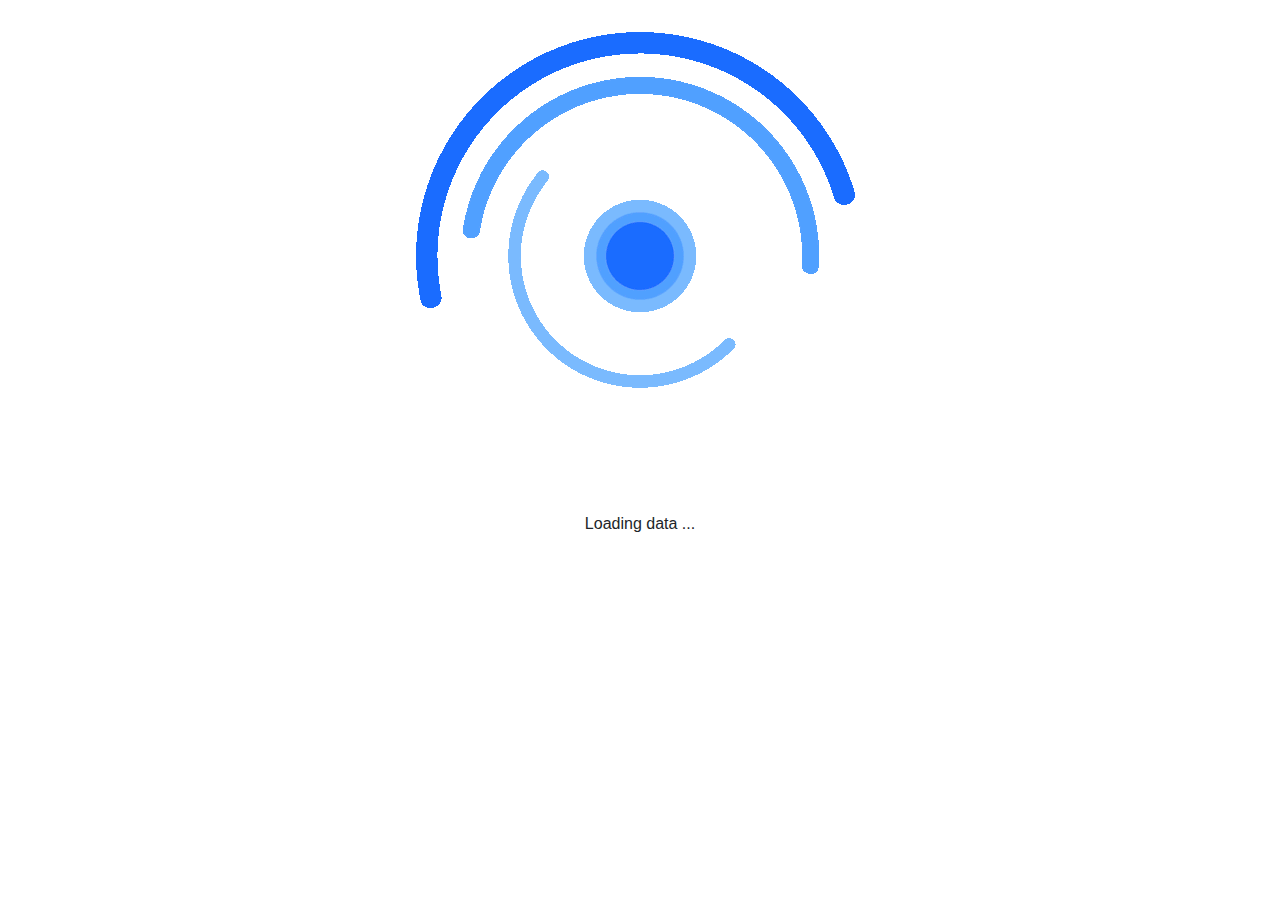
<file: home/index.html>
<!DOCTYPE html>
<html lang="en">

<head>
    <meta charset="UTF-8">
    <meta name="viewport" content="width=device-width, initial-scale=1.0">
    <title>shop 289 - Home</title>
    <link rel="stylesheet" href="../css/bootstrap.css">
    <link rel="stylesheet" href="../css/myStyle.css">
    <link rel="stylesheet" href="https://maxcdn.bootstrapcdn.com/font-awesome/4.7.0/css/font-awesome.min.css">
    <link rel="shortcut icon" href="../images/icon-512-maskable.png" type="image/x-icon">

</head>

<body>
    <div id="thLoading" class="text-center ">
        <img src="../images/loading.gif" alt="">
        <div>Loading data ...</div>
    </div>
    <div id="thMain" class="d-none">
<!-- Tiêu đề trang -->
<div class="jumbotron jumbotron-fluid">
    <div class="container" id="thCuahang"></div>
</div>
<!-- Menu -->
<nav class="navbar navbar-expand-sm navbar-dark bg-dark sticky-top">
    <a class="navbar-brand" href=".">Shop 289</a>
    <button class="navbar-toggler d-lg-none" type="button" data-toggle="collapse" data-target="#collapsibleNavId"
        aria-controls="collapsibleNavId" aria-expanded="false" aria-label="Toggle navigation">
        <span class="navbar-toggler-icon"></span>
        <!-- <i class="fa fa-apple" aria-hidden="true"></i> -->
    </button>
    <div class="collapse navbar-collapse" id="collapsibleNavId">
        <ul class="navbar-nav mr-auto mt-2 mt-lg-0">
            <li class="nav-item active">
                <a class="nav-link" href=".">Home <span class="sr-only">(current)</span></a>
            </li>
            <li class="nav-item">
                <a class="nav-link" href="../about/">About</a>
            </li>

            <li class="nav-item dropdown">
                <a class="nav-link dropdown-toggle" href="javaScript:void(0)" id="dropdownId" data-toggle="dropdown"
                    aria-haspopup="true" aria-expanded="false">
                    Products
                </a>
                <div class="dropdown-menu" aria-labelledby="dropdownId">
                    <a class="dropdown-item" href="../tivi/">Tivi</a>
                    <a class="dropdown-item" href="../mobile/">Mobile</a>
                    <a class="dropdown-item" href="../food/">Food</a>
                </div>
            </li>
            <li class="nav-item">
                <a class="nav-link" href="../contact/">Contact</a>
            </li>
        </ul>
        <!-- <form class="form-inline my-2 my-lg-0">
            <input class="form-control mr-sm-2" type="text" placeholder="Search">
            <button class="btn btn-dark my-2 my-sm-0" type="submit">Search</button>
        </form> -->
        <form class="d-flex">
            <button class="btn btn-sm btn-outline-light" type="button" onclick="openCart()">
                <i class="fa fa-shopping-basket" aria-hidden="true"></i>
                <span class="badge bg-white text-dark ms-1 rounded-pill" id="Th_Gio_hang">0</span>
            </button>
        </form>
    </div>
</nav>
<!-- Nội dung Tivi -->
<div class="container">
    <h4>Tivi</h4>
    <div class="row" id="thTivi"></div>

    <div class="text-right mt-2">
        <a href="../tivi/" class="btn btn-sm btn-dark">Read More</a>
    </div>
</div>
<!-- Nội dung Điện thoại -->
<div class="container">
    <h4>Mobile</h4>
    <div class="row" id="thMobile"></div>
    <div class="text-right mt-2">
        <a href="../mobile/" class="btn btn-sm btn-dark">Read More</a>
    </div>
</div>
<!-- Nội dung Món ăn -->
<div class="container">
    <h4>Food</h4>
    <div class="row" id="thFood"></div>
    <div class="text-right mt-2">
        <a href="../food/" class="btn btn-sm btn-dark">Read More</a>
    </div>
</div>
<!-- footer -->
<div class="container-fluid">
    <div class="row">
        <div class="col-12 footer lead">
            Designer Khóa 289 - Trung Tâm Tin Học - 2023
        </div>
    </div>
</div>
    </div>
    

    <script src="../js/jquery-3.3.1.slim.min.js"></script>
    <script src="../js/popper.min.js"></script>
    <script src="../js/bootstrap.js"></script>
    <script src="../libs/modal.js"></script>
    
    <script src="../libs/api.js"></script>
    <script src="../libs/cuahang.js"></script>

    <script src="../libs/cart.js"></script>
    <script src="../libs/home.js"></script>


    
</body>

</html>
</file>
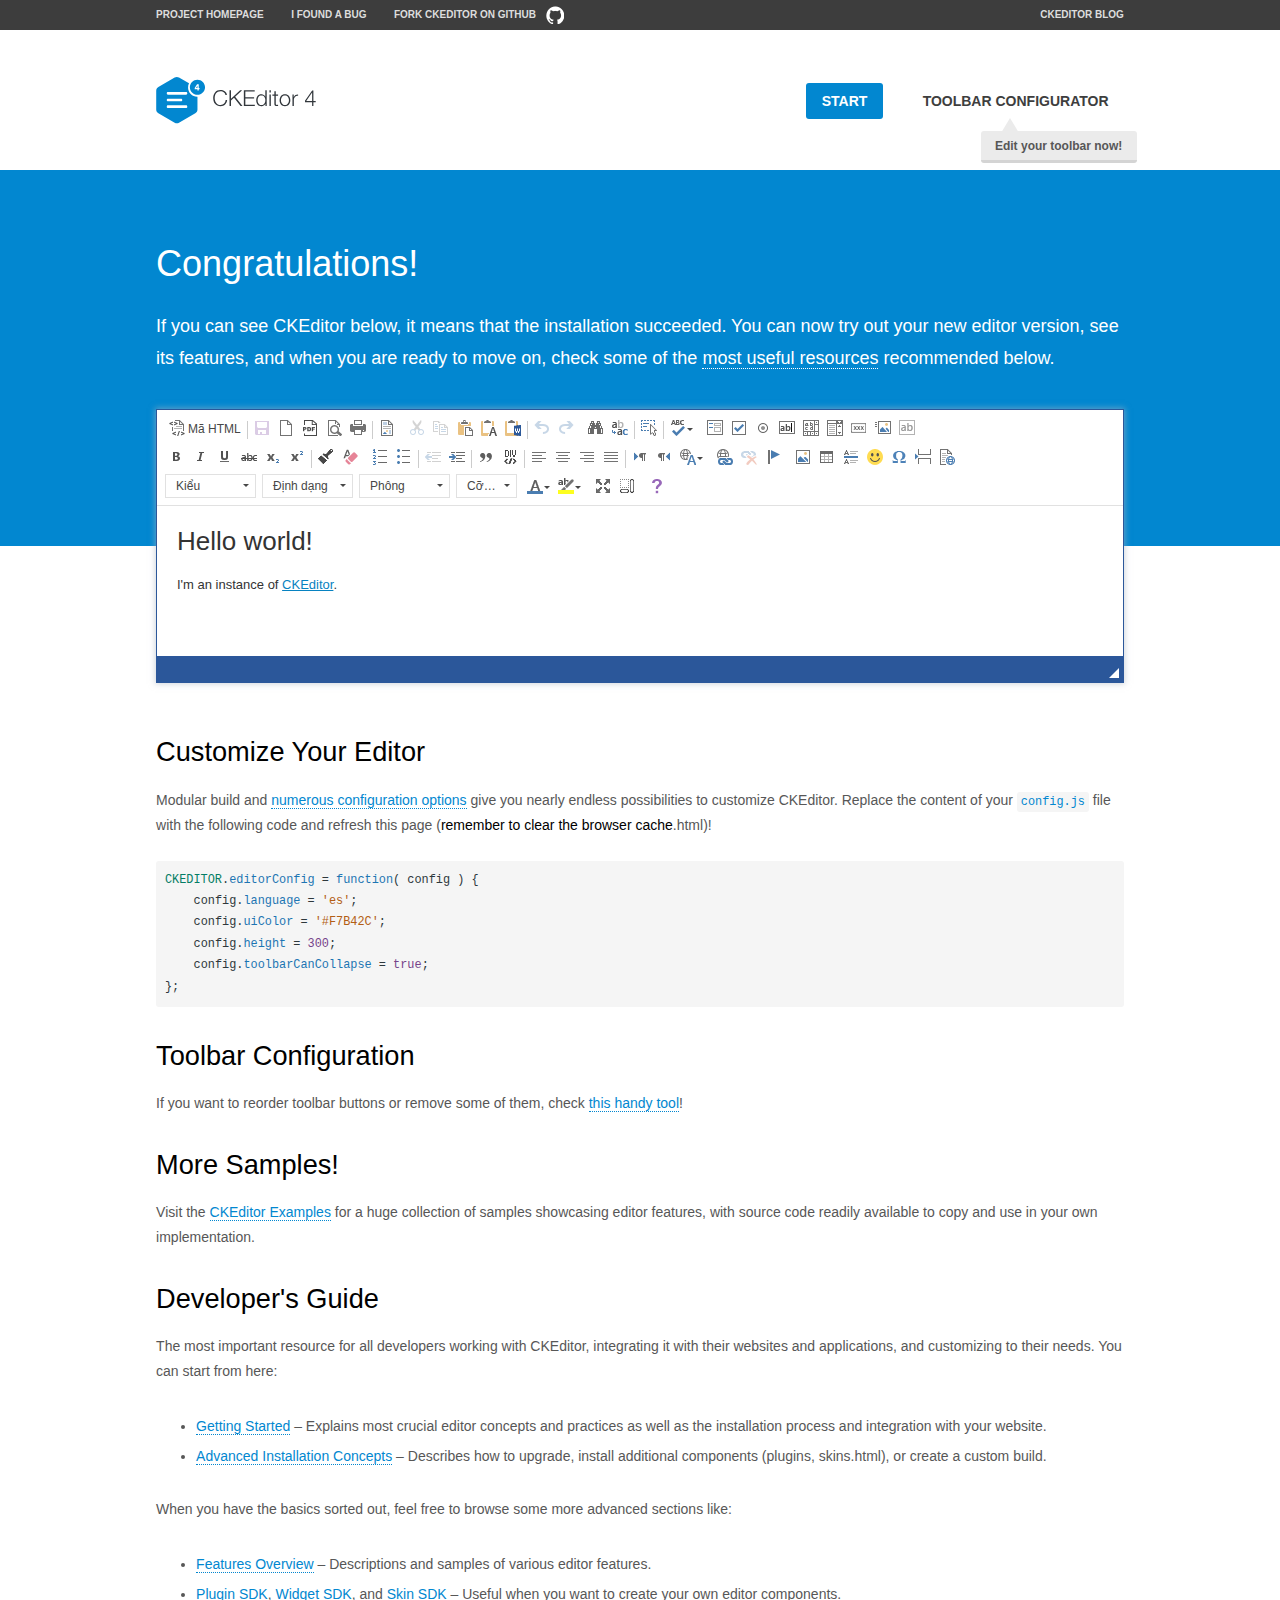
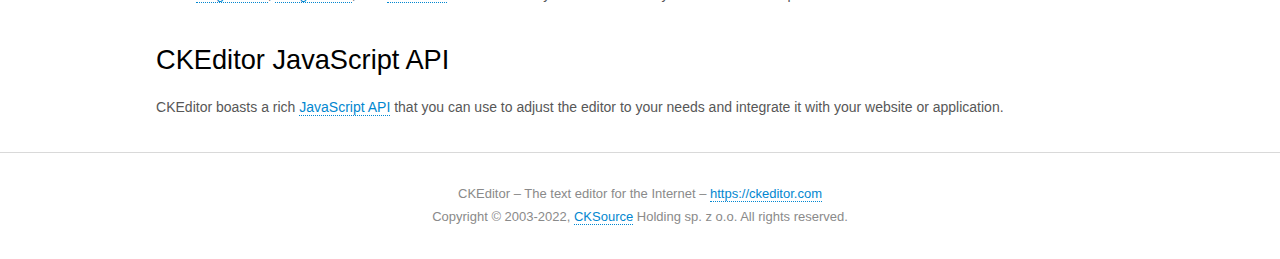
<file: ckeditor/samples/index.html>
<!DOCTYPE html>
<!--
Copyright (c) 2003-2022, CKSource Holding sp. z o.o. All rights reserved.
For licensing, see LICENSE.md or https://ckeditor.com/legal/ckeditor-oss-license
-->
<html lang="en">
<head>
	<meta charset="utf-8">
	<title>CKEditor Sample</title>
	<script src="../ckeditor.js"></script>
	<script src="js/sample.js"></script>
	<link rel="stylesheet" href="css/samples.css">
	<link rel="stylesheet" href="toolbarconfigurator/lib/codemirror/neo.css">
	<meta name="viewport" content="width=device-width,initial-scale=1">
	<meta name="description" content="Try the latest sample of CKEditor 4 and learn more about customizing your WYSIWYG editor with endless possibilities.">
</head>
<body id="main">

<nav class="navigation-a">
	<div class="grid-container">
		<ul class="navigation-a-left grid-width-70">
			<li><a href="https://ckeditor.com/ckeditor-4/">Project Homepage</a></li>
			<li><a href="https://github.com/ckeditor/ckeditor4/issues">I found a bug</a></li>
			<li><a href="https://github.com/ckeditor/ckeditor4" class="icon-pos-right icon-navigation-a-github">Fork CKEditor on GitHub</a></li>
		</ul>
		<ul class="navigation-a-right grid-width-30">
			<li><a href="https://ckeditor.com/blog/">CKEditor Blog</a></li>
		</ul>
	</div>
</nav>

<header class="header-a">
	<div class="grid-container">
		<h1 class="header-a-logo grid-width-30">
			<a href="index.html"><img src="img/logo.svg" onerror="this.src='img/logo.png'; this.onerror=null;" alt="CKEditor Sample"></a>
		</h1>

		<nav class="navigation-b grid-width-70">
			<ul>
				<li><a href="index.html" class="button-a button-a-background">Start</a></li>
				<li><a href="toolbarconfigurator/index.html" class="button-a">Toolbar configurator <span class="balloon-a balloon-a-nw">Edit your toolbar now!</span></a></li>
			</ul>
		</nav>
	</div>
</header>

<main>
	<div class="adjoined-top">
		<div class="grid-container">
			<div class="content grid-width-100">
				<h1>Congratulations!</h1>
				<p>
					If you can see CKEditor below, it means that the installation succeeded.
					You can now try out your new editor version, see its features, and when you are ready to move on, check some of the <a href="#sample-customize">most useful resources</a> recommended below.
				</p>
			</div>
		</div>
	</div>
	<div class="adjoined-bottom">
		<div class="grid-container">
			<div class="grid-width-100">
				<div id="editor">
					<h1>Hello world!</h1>
					<p>I'm an instance of <a href="https://ckeditor.com">CKEditor</a>.</p>
				</div>
			</div>
		</div>
	</div>

	<div class="grid-container">
		<div class="content grid-width-100">
			<section id="sample-customize">
				<h2>Customize Your Editor</h2>
				<p>Modular build and <a href="https://ckeditor.com/docs/ckeditor4/latest/guide/dev_configuration.html">numerous configuration options</a> give you nearly endless possibilities to customize CKEditor. Replace the content of your <code><a href="../config.js">config.js</a></code> file with the following code and refresh this page (<strong>remember to clear the browser cache</strong>.html)!</p>
		<pre class="cm-s-neo CodeMirror"><code><span style="padding-right: 0.1px;"><span class="cm-variable">CKEDITOR</span>.<span class="cm-property">editorConfig</span> <span class="cm-operator">=</span> <span class="cm-keyword">function</span>( <span class="cm-def">config</span> ) {</span>
<span style="padding-right: 0.1px;"><span class="cm-tab">	</span><span class="cm-variable-2">config</span>.<span class="cm-property">language</span> <span class="cm-operator">=</span> <span class="cm-string">'es'</span>;</span>
<span style="padding-right: 0.1px;"><span class="cm-tab">	</span><span class="cm-variable-2">config</span>.<span class="cm-property">uiColor</span> <span class="cm-operator">=</span> <span class="cm-string">'#F7B42C'</span>;</span>
<span style="padding-right: 0.1px;"><span class="cm-tab">	</span><span class="cm-variable-2">config</span>.<span class="cm-property">height</span> <span class="cm-operator">=</span> <span class="cm-number">300</span>;</span>
<span style="padding-right: 0.1px;"><span class="cm-tab">	</span><span class="cm-variable-2">config</span>.<span class="cm-property">toolbarCanCollapse</span> <span class="cm-operator">=</span> <span class="cm-atom">true</span>;</span>
<span style="padding-right: 0.1px;">};</span></code></pre>
			</section>

			<section>
				<h2>Toolbar Configuration</h2>
				<p>If you want to reorder toolbar buttons or remove some of them, check <a href="toolbarconfigurator/index.html">this handy tool</a>!</p>
			</section>

			<section>
				<h2>More Samples!</h2>
				<p>Visit the <a href="https://ckeditor.com/docs/ckeditor4/latest/examples/index.html">CKEditor Examples</a> for a huge collection of samples showcasing editor features, with source code readily available to copy and use in your own implementation.</p>
			</section>

			<section>
				<h2>Developer's Guide</h2>
				<p>The most important resource for all developers working with CKEditor, integrating it with their websites and applications, and customizing to their needs. You can start from here:</p>
				<ul>
					<li><a href="https://ckeditor.com/docs/ckeditor4/latest/guide/dev_installation.html">Getting Started</a> &ndash; Explains most crucial editor concepts and practices as well as the installation process and integration with your website.</li>
					<li><a href="https://ckeditor.com/docs/ckeditor4/latest/guide/dev_advanced_installation.html">Advanced Installation Concepts</a> &ndash; Describes how to upgrade, install additional components (plugins, skins.html), or create a custom build.</li>
				</ul>
					<p>When you have the basics sorted out, feel free to browse some more advanced sections like:</p>
				<ul>
					<li><a href="https://ckeditor.com/docs/ckeditor4/latest/features/index.html">Features Overview</a> &ndash; Descriptions and samples of various editor features.</li>
					<li><a href="https://ckeditor.com/docs/ckeditor4/latest/guide/plugin_sdk_intro.html">Plugin SDK</a>, <a href="https://ckeditor.com/docs/ckeditor4/latest/guide/widget_sdk_intro.html">Widget SDK</a>, and <a href="https://ckeditor.com/docs/ckeditor4/latest/guide/skin_sdk_intro.html">Skin SDK</a> &ndash; Useful when you want to create your own editor components.</li>
				</ul>
			</section>

			<section>
				<h2>CKEditor JavaScript API</h2>
				<p>CKEditor boasts a rich <a href="https://ckeditor.com/docs/ckeditor4/latest/api/index.html">JavaScript API</a> that you can use to adjust the editor to your needs and integrate it with your website or application.</p>
			</section>
		</div>
	</div>
</main>

<footer class="footer-a grid-container">
	<div class="grid-container">
		<p class="grid-width-100">
			CKEditor &ndash; The text editor for the Internet &ndash; <a class="samples" href="https://ckeditor.com/">https://ckeditor.com</a>
		</p>
		<p class="grid-width-100" id="copy">
			Copyright &copy; 2003-2022, <a class="samples" href="https://cksource.com/">CKSource</a> Holding sp. z o.o. All rights reserved.
		</p>
	</div>
</footer>
<script>
	initSample();
</script>

</body>
</html>
</file>
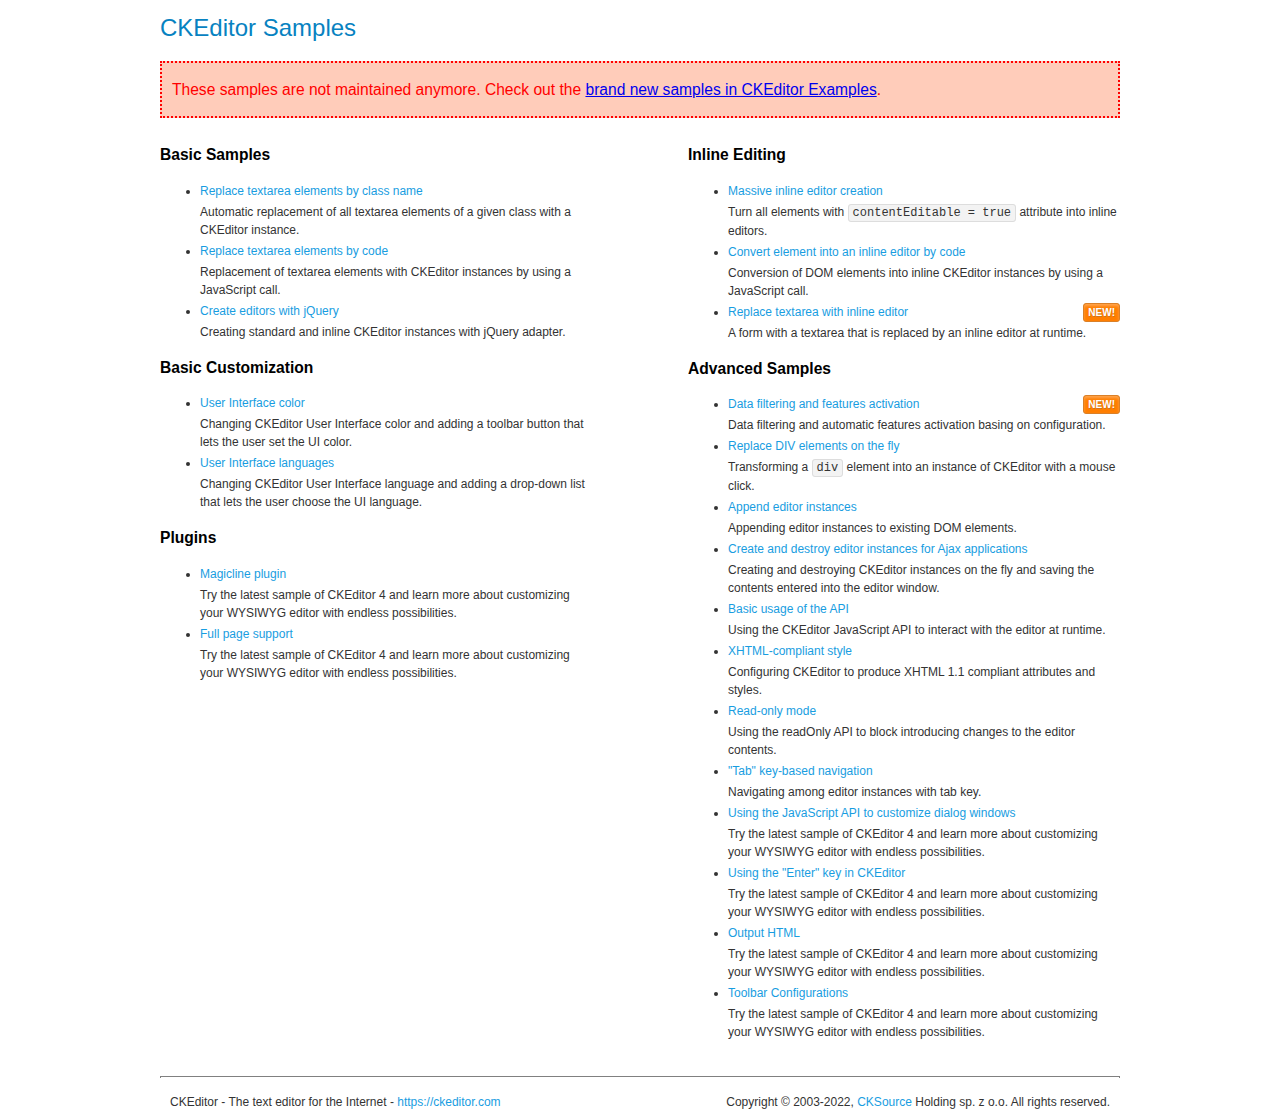
<file: ckeditor/samples/old/index.html>
<!DOCTYPE html>
<!--
Copyright (c) 2003-2022, CKSource Holding sp. z o.o. All rights reserved.
For licensing, see LICENSE.md or https://ckeditor.com/legal/ckeditor-oss-license
-->
<html lang="en">
<head>
	<meta charset="utf-8">
	<title>CKEditor Samples</title>
	<link rel="stylesheet" href="sample.css">
	<meta name="description" content="Try the latest sample of CKEditor 4 and learn more about customizing your WYSIWYG editor with endless possibilities.">
</head>
<body>
	<h1 class="samples">
		CKEditor Samples
	</h1>
	<div class="warning deprecated">
		These samples are not maintained anymore. Check out the <a href="https://ckeditor.com/docs/ckeditor4/latest/examples/index.html">brand new samples in CKEditor Examples</a>.
	</div>
	<div class="twoColumns">
		<div class="twoColumnsLeft">
			<h2 class="samples">
				Basic Samples
			</h2>
			<dl class="samples">
				<dt><a class="samples" href="replacebyclass.html">Replace textarea elements by class name</a></dt>
				<dd>Automatic replacement of all textarea elements of a given class with a CKEditor instance.</dd>

				<dt><a class="samples" href="replacebycode.html">Replace textarea elements by code</a></dt>
				<dd>Replacement of textarea elements with CKEditor instances by using a JavaScript call.</dd>

				<dt><a class="samples" href="jquery.html">Create editors with jQuery</a></dt>
				<dd>Creating standard and inline CKEditor instances with jQuery adapter.</dd>
			</dl>

			<h2 class="samples">
				Basic Customization
			</h2>
			<dl class="samples">
				<dt><a class="samples" href="uicolor.html">User Interface color</a></dt>
				<dd>Changing CKEditor User Interface color and adding a toolbar button that lets the user set the UI color.</dd>

				<dt><a class="samples" href="uilanguages.html">User Interface languages</a></dt>
				<dd>Changing CKEditor User Interface language and adding a drop-down list that lets the user choose the UI language.</dd>
			</dl>


			<h2 class="samples">Plugins</h2>
<dl class="samples">
<dt><a class="samples" href="magicline/magicline.html">Magicline plugin</a></dt>
<dd>Try the latest sample of CKEditor 4 and learn more about customizing your WYSIWYG editor with endless possibilities.</dd>

<dt><a class="samples" href="wysiwygarea/fullpage.html">Full page support</a></dt>
<dd>Try the latest sample of CKEditor 4 and learn more about customizing your WYSIWYG editor with endless possibilities.</dd>
</dl>
		</div>
		<div class="twoColumnsRight">
			<h2 class="samples">
				Inline Editing
			</h2>
			<dl class="samples">
				<dt><a class="samples" href="inlineall.html">Massive inline editor creation</a></dt>
				<dd>Turn all elements with <code>contentEditable = true</code> attribute into inline editors.</dd>

				<dt><a class="samples" href="inlinebycode.html">Convert element into an inline editor by code</a></dt>
				<dd>Conversion of DOM elements into inline CKEditor instances by using a JavaScript call.</dd>

				<dt><a class="samples" href="inlinetextarea.html">Replace textarea with inline editor</a> <span class="new">New!</span></dt>
				<dd>A form with a textarea that is replaced by an inline editor at runtime.</dd>

				
			</dl>

			<h2 class="samples">
				Advanced Samples
			</h2>
			<dl class="samples">
				<dt><a class="samples" href="datafiltering.html">Data filtering and features activation</a> <span class="new">New!</span></dt>
				<dd>Data filtering and automatic features activation basing on configuration.</dd>

				<dt><a class="samples" href="divreplace.html">Replace DIV elements on the fly</a></dt>
				<dd>Transforming a <code>div</code> element into an instance of CKEditor with a mouse click.</dd>

				<dt><a class="samples" href="appendto.html">Append editor instances</a></dt>
				<dd>Appending editor instances to existing DOM elements.</dd>

				<dt><a class="samples" href="ajax.html">Create and destroy editor instances for Ajax applications</a></dt>
				<dd>Creating and destroying CKEditor instances on the fly and saving the contents entered into the editor window.</dd>

				<dt><a class="samples" href="api.html">Basic usage of the API</a></dt>
				<dd>Using the CKEditor JavaScript API to interact with the editor at runtime.</dd>

				<dt><a class="samples" href="xhtmlstyle.html">XHTML-compliant style</a></dt>
				<dd>Configuring CKEditor to produce XHTML 1.1 compliant attributes and styles.</dd>

				<dt><a class="samples" href="readonly.html">Read-only mode</a></dt>
				<dd>Using the readOnly API to block introducing changes to the editor contents.</dd>

				<dt><a class="samples" href="tabindex.html">"Tab" key-based navigation</a></dt>
				<dd>Navigating among editor instances with tab key.</dd>


				
<dt><a class="samples" href="dialog/dialog.html">Using the JavaScript API to customize dialog windows</a></dt>
<dd>Try the latest sample of CKEditor 4 and learn more about customizing your WYSIWYG editor with endless possibilities.</dd>

<dt><a class="samples" href="enterkey/enterkey.html">Using the &quot;Enter&quot; key in CKEditor</a></dt>
<dd>Try the latest sample of CKEditor 4 and learn more about customizing your WYSIWYG editor with endless possibilities.</dd>

<dt><a class="samples" href="htmlwriter/outputhtml.html">Output HTML</a></dt>
<dd>Try the latest sample of CKEditor 4 and learn more about customizing your WYSIWYG editor with endless possibilities.</dd>

<dt><a class="samples" href="toolbar/toolbar.html">Toolbar Configurations</a></dt>
<dd>Try the latest sample of CKEditor 4 and learn more about customizing your WYSIWYG editor with endless possibilities.</dd>

			</dl>
		</div>
	</div>
	<div id="footer">
		<hr>
		<p>
			CKEditor - The text editor for the Internet - <a class="samples" href="https://ckeditor.com/">https://ckeditor.com</a>
		</p>
		<p id="copy">
			Copyright &copy; 2003-2022, <a class="samples" href="https://cksource.com/">CKSource</a> Holding sp. z o.o. All rights reserved.
		</p>
	</div>
</body>
</html>
</file>
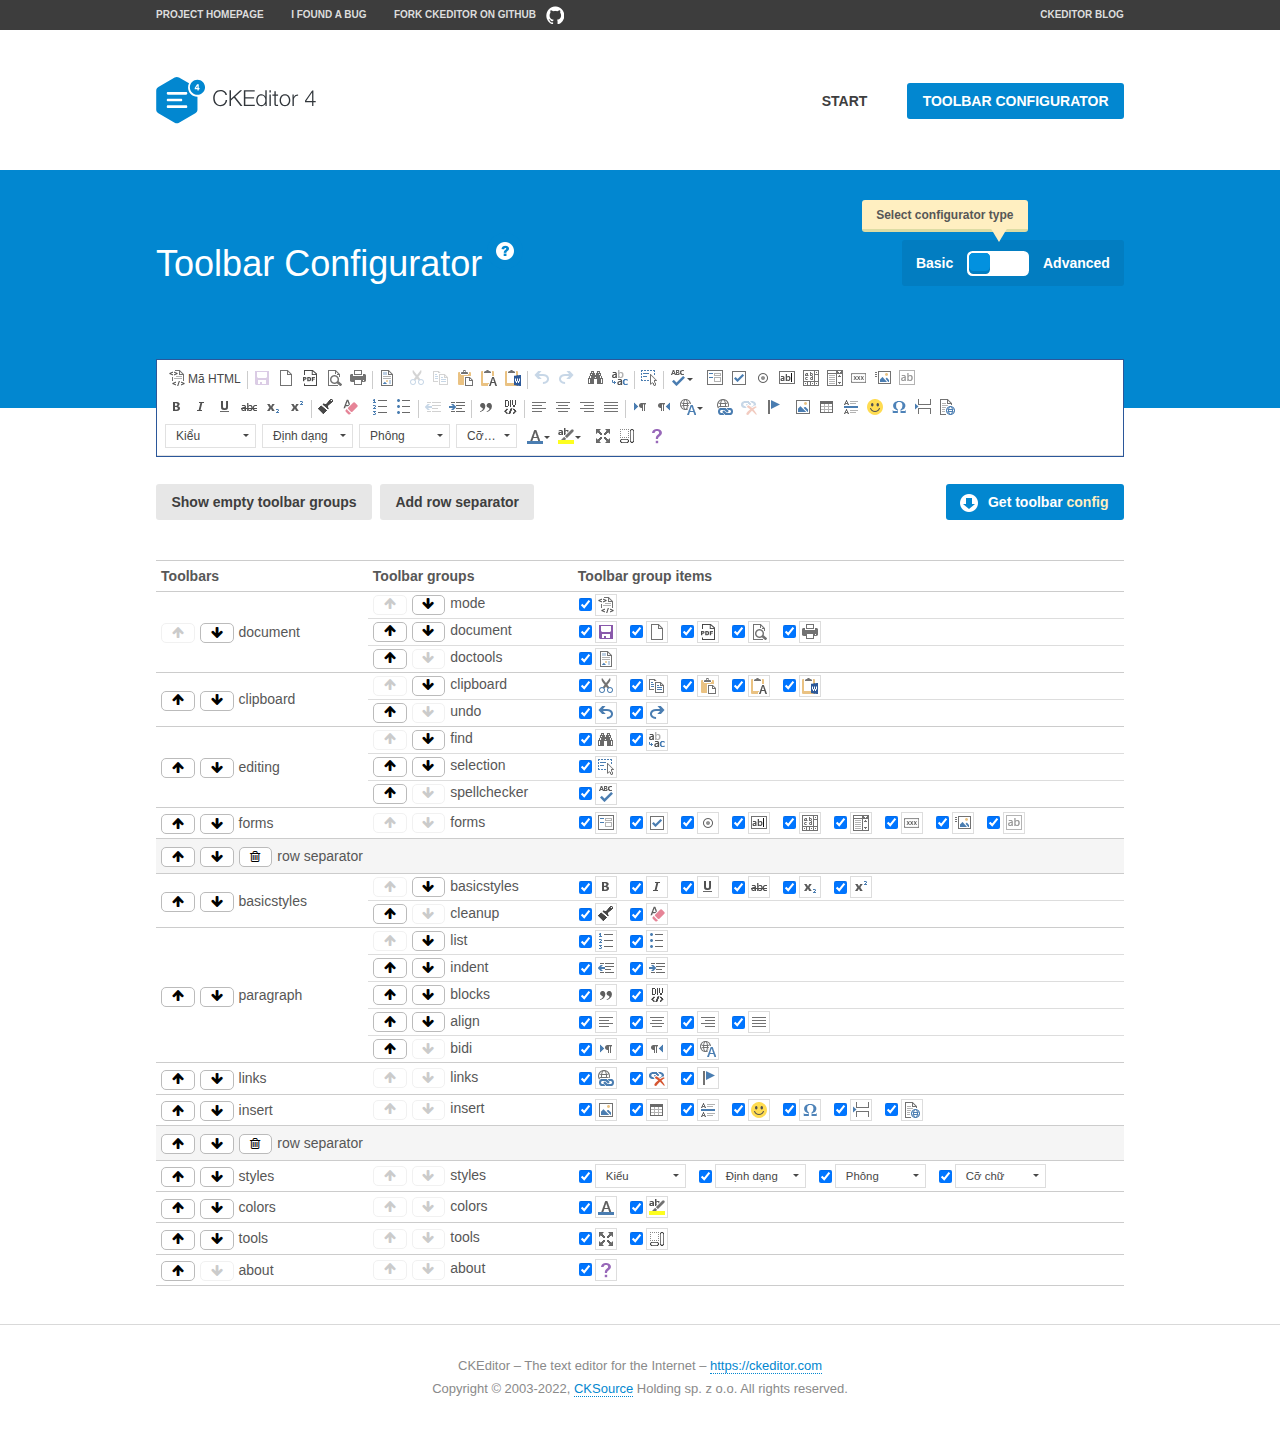
<file: ckeditor/samples/toolbarconfigurator/index.html>
<!DOCTYPE html>
<!--
Copyright (c) 2003-2022, CKSource Holding sp. z o.o. All rights reserved.
For licensing, see LICENSE.md or https://ckeditor.com/legal/ckeditor-oss-license
-->
<!--[if IE 8]><html class="ie8"><![endif]-->
<!--[if gt IE 8]><html><![endif]-->
<!--[if !IE]><!--><html lang="en"><!--<![endif]-->
<head>
	<meta charset="utf-8">
	<title>Toolbar Configurator</title>
	<script src="../../ckeditor.js"></script>
	<script>
		if ( CKEDITOR.env.ie && CKEDITOR.env.version < 9 )
			CKEDITOR.tools.enableHtml5Elements( document );
	</script>
	<link rel="stylesheet" href="lib/codemirror/codemirror.css">
	<link rel="stylesheet" href="lib/codemirror/show-hint.css">
	<link rel="stylesheet" href="lib/codemirror/neo.css">
	<link rel="stylesheet" href="css/fontello.css">
	<link rel="stylesheet" href="../css/samples.css">
	<meta name="description" content="Try the latest sample of CKEditor 4 and learn more about customizing your WYSIWYG editor with endless possibilities.">
</head>
<body id="toolbar">

<nav class="navigation-a">
	<div class="grid-container">
		<ul class="navigation-a-left grid-width-70">
			<li><a href="https://ckeditor.com/ckeditor-4/">Project Homepage</a></li>
			<li><a href="https://github.com/ckeditor/ckeditor4/issues">I found a bug</a></li>
			<li><a href="https://github.com/ckeditor/ckeditor4" class="icon-pos-right icon-navigation-a-github">Fork CKEditor on GitHub</a></li>
		</ul>
		<ul class="navigation-a-right grid-width-30">
			<li><a href="https://ckeditor.com/blog/">CKEditor Blog</a></li>
		</ul>
	</div>
</nav>

<header class="header-a">
	<div class="grid-container">
		<h1 class="header-a-logo grid-width-30">
			<a href="../index.html"><img src="../img/logo.svg" onerror="this.src='../img/logo.png'; this.onerror=null;" alt="CKEditor Logo"></a>
		</h1>
		<nav class="navigation-b grid-width-70">
			<ul>
				<li><a href="../index.html"  class="button-a">Start</a></li>
				<li><a href="index.html"  class="button-a button-a-background">Toolbar configurator</a></li>
			</ul>
		</nav>
	</div>
</header>

<main>
	<div class="adjoined-top">
		<div class="grid-container">
			<div class="content grid-width-100">
				<div class="grid-container-nested">
					<h1 class="grid-width-60">
						Toolbar Configurator
						<a href="#help-content" type="button" title="Configurator help" id="help" class="button-a button-a-background button-a-no-text icon-pos-left icon-question-mark">Help</a>
					</h1>

					<div class="grid-width-40 grid-switch-magic">
						<div class="switch">
							<span class="balloon-a balloon-a-se">Select configurator type</span>
							<input type="radio" name="radio" data-num="1" id="radio-basic" />
							<input type="radio" name="radio" data-num="2" id="radio-advanced" />
							<label data-for="1" for="radio-basic">Basic</label>
							<span class="switch-inner">
								<span class="handler"></span>
							</span>
							<label data-for="2" for="radio-advanced">Advanced</label>
						</div>
					</div>
				</div>
			</div>
		</div>
	</div>
	<div class="adjoined-bottom">
		<div class="grid-container">
			<div class="grid-width-100">
				<div class="editors-container">
					<div id="editor-basic"></div>
					<div id="editor-advanced"></div>
				</div>
			</div>
		</div>
	</div>

	<div class="grid-container configurator">
		<div class="content grid-width-100">
			<div class="configurator">
				<div>
					<div id="toolbarModifierWrapper"></div>
				</div>
			</div>
		</div>
	</div>

	<div id="help-content">
		<div class="grid-container">
			<div class="grid-width-100">
				<h2>What Am I Doing Here?</h2>

				<div class="grid-container grid-container-nested">
					<div class="basic">
						<div class="grid-width-50">
							<p>Arrange <a href="https://ckeditor.com/docs/ckeditor4/latest/api/CKEDITOR_config.html#cfg-toolbarGroups">toolbar groups</a>, toggle <a href="https://ckeditor.com/docs/ckeditor4/latest/api/CKEDITOR_config.html#cfg-removeButtons">button visibility</a> according to your needs and get your toolbar configuration.</p>
							<p>You can replace the content of the <a href="../../config.js"><code>config.js</code></a> file with the generated configuration. If you already set some configuration options you will need to merge both configurations.</p>
						</div>
						<div class="grid-width-50">
							<p>Read more about different ways of <a href="https://ckeditor.com/docs/ckeditor4/latest/guide/dev_configuration.html">setting configuration</a> and do not forget about <strong>clearing browser cache</strong>.</p>
							<p>Arranging toolbar groups is the recommended way of configuring the toolbar, but if you need more freedom you can use the <a href="#advanced">advanced configurator</a>.</p>
						</div>
					</div>
					<div class="advanced" style="display: none;">
						<div class="grid-width-50">
							<p>With this code editor you can edit your <a href="https://ckeditor.com/docs/ckeditor4/latest/api/CKEDITOR_config.html#cfg-toolbar">toolbar configuration</a> live.</p>
							<p>You can replace the content of the <a href="../../config.js"><code>config.js</code></a> file with the generated configuration. If you already set some configuration options you will need to merge both configurations.</p>
						</div>
						<div class="grid-width-50">
							<p>Read more about different ways of <a href="https://ckeditor.com/docs/ckeditor4/latest/guide/dev_configuration.html">setting configuration</a> and do not forget about <strong>clearing browser cache</strong>.</p>
						</div>
					</div>
				</div>

				<p class="grid-container grid-container-nested">
					<button type="button" class="help-content-close grid-width-100 button-a button-a-background">Got it. Let's play!</button>
				</p>
			</div>
		</div>
	</div>
</main>

<footer class="footer-a grid-container">
	<p class="grid-width-100">
		CKEditor &ndash; The text editor for the Internet &ndash; <a class="samples" href="https://ckeditor.com/">https://ckeditor.com</a>
	</p>
	<p class="grid-width-100" id="copy">
		Copyright &copy; 2003-2022, <a class="samples" href="https://cksource.com/">CKSource</a> Holding sp. z o.o. All rights reserved.
	</p>
</footer>

<script src="lib/codemirror/codemirror.js"></script>
<script src="lib/codemirror/javascript.js"></script>
<script src="lib/codemirror/show-hint.js"></script>

<script src="js/fulltoolbareditor.js"></script>
<script src="js/abstracttoolbarmodifier.js"></script>
<script src="js/toolbarmodifier.js"></script>
<script src="js/toolbartextmodifier.js"></script>
<script src="../js/sf.js"></script>

<script>
	( function() {
		'use strict';

		var mode = ( window.location.hash.substr( 1 ) === 'advanced' ) ? 'advanced' : 'basic',
			configuratorSection = CKEDITOR.document.findOne( 'main > .grid-container.configurator' ),
			basicInstruction = CKEDITOR.document.findOne( '#help-content .basic' ),
			advancedInstruction = CKEDITOR.document.findOne( '#help-content .advanced' ),

			// Configurator mode switcher.
			modeSwitchBasic = CKEDITOR.document.getById( 'radio-basic' ),
			modeSwitchAdvanced = CKEDITOR.document.getById( 'radio-advanced' );

		// Initial setup
		function updateSwitcher() {
			if ( mode === 'advanced' ) {
				modeSwitchAdvanced.$.checked = true;
			} else {
				modeSwitchBasic.$.checked = true;
			}
		}

		updateSwitcher();

		CKEDITOR.document.getWindow().on( 'hashchange', function( e ) {
			var hash = window.location.hash.substr( 1 );
			if ( !( hash === 'advanced' || hash === 'basic' ) ) {
				return;
			}
			mode = hash;
			onToolbarsDone( mode );
		} );

		CKEDITOR.document.getWindow().on( 'resize', function() {
			updateToolbar( ( mode === 'basic' ? toolbarModifier : toolbarTextModifier )[ 'editorInstance' ] );
		} );

		function onRefresh( modifier ) {
			modifier = modifier || this;

			if ( mode === 'basic' && modifier instanceof ToolbarConfigurator.ToolbarTextModifier ) {
				return;
			}

			// CodeMirror container becomes visible, so we need to refresh and to avoid rendering problems.
			if ( mode === 'advanced' && modifier instanceof ToolbarConfigurator.ToolbarTextModifier ) {
				modifier.codeContainer.refresh();
			}

			updateToolbar( modifier.editorInstance );
		}

		function updateToolbar( editor ) {
			var editorContainer = editor.container;

			// Not always editor is loaded.
			if ( !editorContainer ) {
				return;
			}

			var displayStyle = editorContainer.getStyle( 'display' );

			editorContainer.setStyle( 'display', 'block' );

			var newHeight = editorContainer.getSize( 'height' );

			var newMarginTop = parseInt( editorContainer.getComputedStyle( 'margin-top' ), 10 );
			newMarginTop = ( isNaN( newMarginTop ) ? 0 : Number( newMarginTop ) );

			var newMarginBottom = parseInt( editorContainer.getComputedStyle( 'margin-bottom' ), 10 );
			newMarginBottom = ( isNaN( newMarginBottom ) ? 0 : Number( newMarginBottom ) );

			var result = newHeight + newMarginTop + newMarginBottom;

			editorContainer.setStyle( 'display', displayStyle );

			editor.container.getAscendant( 'div' ).setStyle( 'height', result + 'px' );
		}

		var toolbarModifier = new ToolbarConfigurator.ToolbarModifier( 'editor-basic' );

		var done = 0;
		toolbarModifier.init( onToolbarInit );
		toolbarModifier.onRefresh = onRefresh;

		CKEDITOR.document.getById( 'toolbarModifierWrapper' ).append( toolbarModifier.mainContainer );

		var toolbarTextModifier = new ToolbarConfigurator.ToolbarTextModifier( 'editor-advanced' );
		toolbarTextModifier.init( onToolbarInit );
		toolbarTextModifier.onRefresh = onRefresh;

		function onToolbarInit() {
			if ( ++done === 2 ) {
				onToolbarsDone();

				positionSticky.watch( CKEDITOR.document.findOne( '.toolbar' ), function() {
					return mode === 'advanced';
				} );
			}
		}

		function onToolbarsDone() {
			if ( mode === 'basic' ) {
				toggleModeBasic( false );
			} else {
				toggleModeAdvanced( false );
			}

			updateSwitcher();

			setTimeout( function() {
				CKEDITOR.document.findOne( '.editors-container' ).addClass( 'active' );
				CKEDITOR.document.findOne( '#toolbarModifierWrapper' ).addClass( 'active' );
			}, 200 );
		}

		CKEDITOR.document.getById( 'toolbarModifierWrapper' ).append( toolbarTextModifier.mainContainer );

		function toogleModeSwitch( onElement, offElement, onModifier, offModifier ) {
			onElement.addClass( 'fancy-button-active' );
			offElement.removeClass( 'fancy-button-active' );

			onModifier.showUI();
			offModifier.hideUI();
		}

		function toggleModeBasic( callOnRefresh ) {
			callOnRefresh = ( callOnRefresh !== false );
			mode = 'basic';
			window.location.hash = '#basic';
			toogleModeSwitch( modeSwitchBasic, modeSwitchAdvanced, toolbarModifier, toolbarTextModifier );

			configuratorSection.removeClass( 'freed-width' );
			basicInstruction.show();
			advancedInstruction.hide();

			callOnRefresh && onRefresh( toolbarModifier );
		}

		function toggleModeAdvanced( callOnRefresh ) {
			callOnRefresh = ( callOnRefresh !== false );
			mode = 'advanced';
			window.location.hash = '#advanced';
			toogleModeSwitch( modeSwitchAdvanced, modeSwitchBasic, toolbarTextModifier, toolbarModifier );

			configuratorSection.addClass( 'freed-width' );
			advancedInstruction.show();
			basicInstruction.hide();

			callOnRefresh && onRefresh( toolbarTextModifier );
		}

		modeSwitchBasic.on( 'click', toggleModeBasic );
		modeSwitchAdvanced.on( 'click', toggleModeAdvanced );

		//
		// Position:sticky for the toolbar.
		//

		// Will make elements behave like they were styled with position:sticky.
		var positionSticky = {
			// Store object: {
			// 		element: CKEDITOR.dom.element, // Element which will float.
			// 		placeholder: CKEDITOR.dom.element, // Placeholder which is place to prevent page bounce.
			// 		isFixed: boolean // Whether element float now.
			// }
			watched: [],

			active: [],

			staticContainer: null,

			init: function() {
				var element = CKEDITOR.dom.element.createFromHtml(
					'<div class="staticContainer">' +
						'<div class="grid-container" >' +
							'<div class="grid-width-100">' +
								'<div class="inner"></div>' +
							'</div>' +
						'</div>' +
					'</div>' );

				this.staticContainer = element.findOne( '.inner' );

				CKEDITOR.document.getBody().append( element );
			},

			watch: function( element, preventFunc ) {
				this.watched.push( {
					element: element,
					placeholder: new CKEDITOR.dom.element( 'div' ),
					isFixed: false,
					preventFunc: preventFunc
				} );
			},

			checkAll: function() {
				for ( var i = 0; i < this.watched.length; i++ ) {
					this.check( this.watched[ i ] );
				}
			},

			check: function( element ) {
				var isFixed = element.isFixed;
				var shouldBeFixed = this.shouldBeFixed( element );

				// Nothing to be done.
				if ( isFixed === shouldBeFixed ) {
					return;
				}

				var placeholder = element.placeholder;

				if ( isFixed ) {
					// Unfixing.

					element.element.insertBefore( placeholder );
					placeholder.remove();

					element.element.removeStyle( 'margin' );

					this.active.splice( CKEDITOR.tools.indexOf( this.active, element ), 1 );

				} else {
					// Fixing.
					placeholder.setStyle( 'width', element.element.getSize( 'width' ) + 'px' );
					placeholder.setStyle( 'height', element.element.getSize( 'height' ) + 'px' );
					placeholder.setStyle( 'margin-bottom', element.element.getComputedStyle( 'margin-bottom' ) );
					placeholder.setStyle( 'display', element.element.getComputedStyle( 'display' ) );
					placeholder.insertAfter( element.element );

					this.staticContainer.append( element.element );

					this.active.push( element );
				}

				element.isFixed = !element.isFixed;
			},

			shouldBeFixed: function( element ) {
				if ( element.preventFunc && element.preventFunc() ) {
					return false;
				}

				// If element is already fixed we are checking it's placeholder.
				var related = ( element.isFixed ? element.placeholder : element.element ),
					clientRect = related.$.getBoundingClientRect(),
					staticHeight = this.staticContainer.getSize('height' ),
					elemHeight = element.element.getSize( 'height' );

				if ( element.isFixed ) {
					return ( clientRect.top + elemHeight < staticHeight );
				} else {
					return ( clientRect.top < staticHeight );
				}
			}
		};

		positionSticky.init();

		CKEDITOR.document.getWindow().on( 'scroll',
			CKEDITOR.tools.eventsBuffer( 100, positionSticky.checkAll, positionSticky ).input
		);

		// Make the toolbar sticky.
		positionSticky.watch( CKEDITOR.document.findOne( '.editors-container' ) );

		// Help button and help-content.
		( function() {
			var helpButton = CKEDITOR.document.getById( 'help' ),
				helpContent = CKEDITOR.document.getById( 'help-content' );

			// Don't show help button on IE8 because it's unsupported by Pico Modal.
			if ( CKEDITOR.env.ie && CKEDITOR.env.version == 8 ) {
				helpButton.hide();
			} else {
				// Display help modal when the button is clicked.
				helpButton.on( 'click', function( evt ) {
					SF.modal( {
						// Clone modal content from DOM.
						content: helpContent.getHtml(),

						afterCreate: function( modal ) {
							// Enable modal content button to close the modal.
							new CKEDITOR.dom.element( modal.modalElem() ).findOne( '.help-content-close' ).once( 'click', modal.close );
						}
					} ).show();
				} );
			}
		} )();
	} )();
</script>
</body>
</html>
</file>
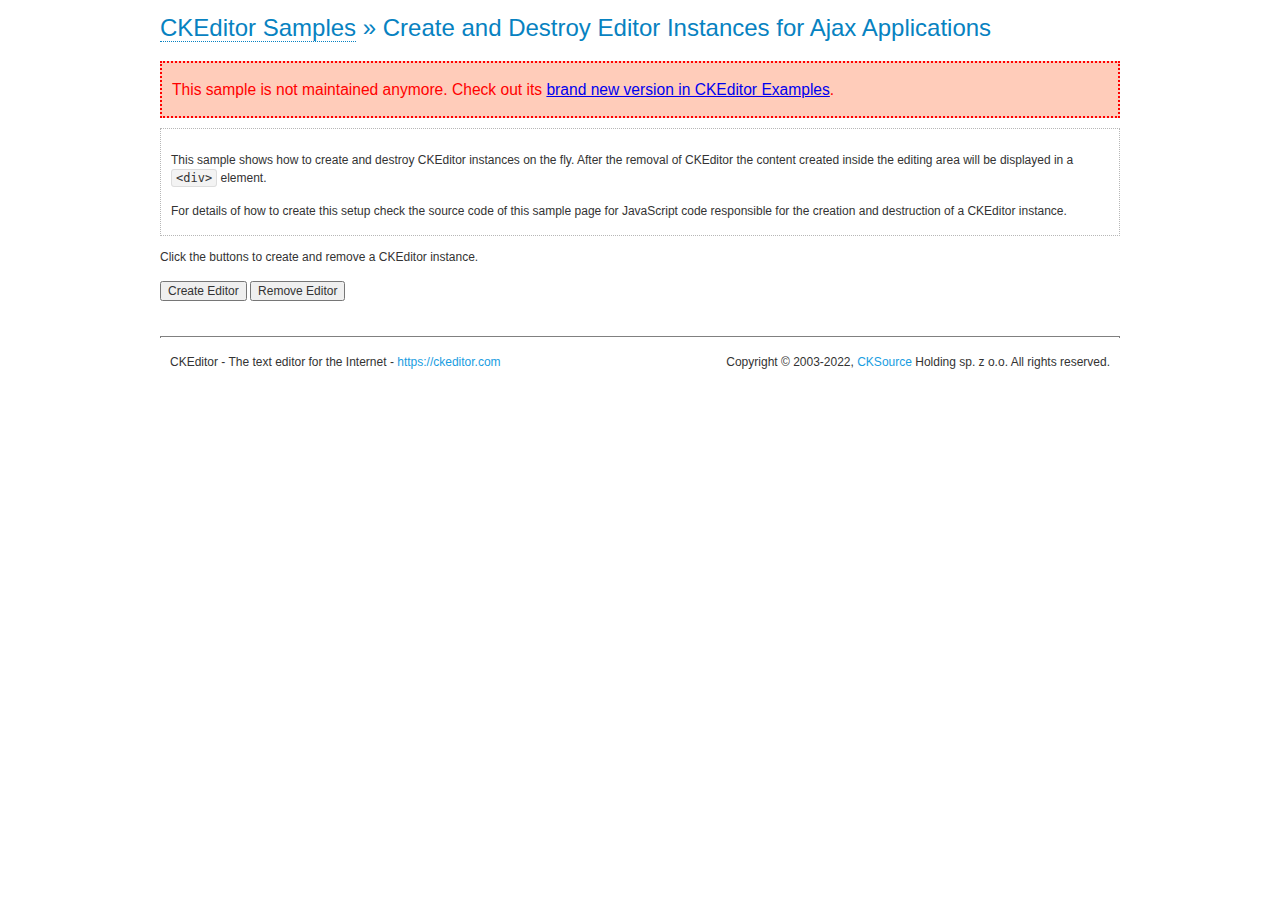
<file: ckeditor/samples/old/ajax.html>
<!DOCTYPE html>
<!--
Copyright (c) 2003-2022, CKSource Holding sp. z o.o. All rights reserved.
For licensing, see LICENSE.md or https://ckeditor.com/legal/ckeditor-oss-license
-->
<html lang="en">
<head>
	<meta charset="utf-8">
	<title>Ajax &mdash; CKEditor Sample</title>
	<script src="../../ckeditor.js"></script>
	<link rel="stylesheet" href="sample.css">
	<meta name="description" content="Try the latest sample of CKEditor 4 and learn more about customizing your WYSIWYG editor with endless possibilities.">
	<script>

		var editor, html = '';

		function createEditor() {
			if ( editor )
				return;

			// Create a new editor inside the <div id="editor">, setting its value to html
			var config = {};
			editor = CKEDITOR.appendTo( 'editor', config, html );
		}

		function removeEditor() {
			if ( !editor )
				return;

			// Retrieve the editor contents. In an Ajax application, this data would be
			// sent to the server or used in any other way.
			document.getElementById( 'editorcontents' ).innerHTML = html = editor.getData();
			document.getElementById( 'contents' ).style.display = '';

			// Destroy the editor.
			editor.destroy();
			editor = null;
		}

	</script>
</head>
<body>
	<h1 class="samples">
		<a href="index.html">CKEditor Samples</a> &raquo; Create and Destroy Editor Instances for Ajax Applications
	</h1>
	<div class="warning deprecated">
		This sample is not maintained anymore. Check out its <a href="https://ckeditor.com/docs/ckeditor4/latest/examples/saveajax.html">brand new version in CKEditor Examples</a>.
	</div>
	<div class="description">
		<p>
			This sample shows how to create and destroy CKEditor instances on the fly. After the removal of CKEditor the content created inside the editing
			area will be displayed in a <code>&lt;div&gt;</code> element.
		</p>
		<p>
			For details of how to create this setup check the source code of this sample page
			for JavaScript code responsible for the creation and destruction of a CKEditor instance.
		</p>
	</div>
	<p>Click the buttons to create and remove a CKEditor instance.</p>
	<p>
		<input onclick="createEditor();" type="button" value="Create Editor">
		<input onclick="removeEditor();" type="button" value="Remove Editor">
	</p>
	<!-- This div will hold the editor. -->
	<div id="editor">
	</div>
	<div id="contents" style="display: none">
		<p>
			Edited Contents:
		</p>
		<!-- This div will be used to display the editor contents. -->
		<div id="editorcontents">
		</div>
	</div>
	<div id="footer">
		<hr>
		<p>
			CKEditor - The text editor for the Internet - <a class="samples" href="https://ckeditor.com/">https://ckeditor.com</a>
		</p>
		<p id="copy">
			Copyright &copy; 2003-2022, <a class="samples" href="https://cksource.com/">CKSource</a> Holding sp. z o.o. All rights reserved.
		</p>
	</div>
</body>
</html>
</file>
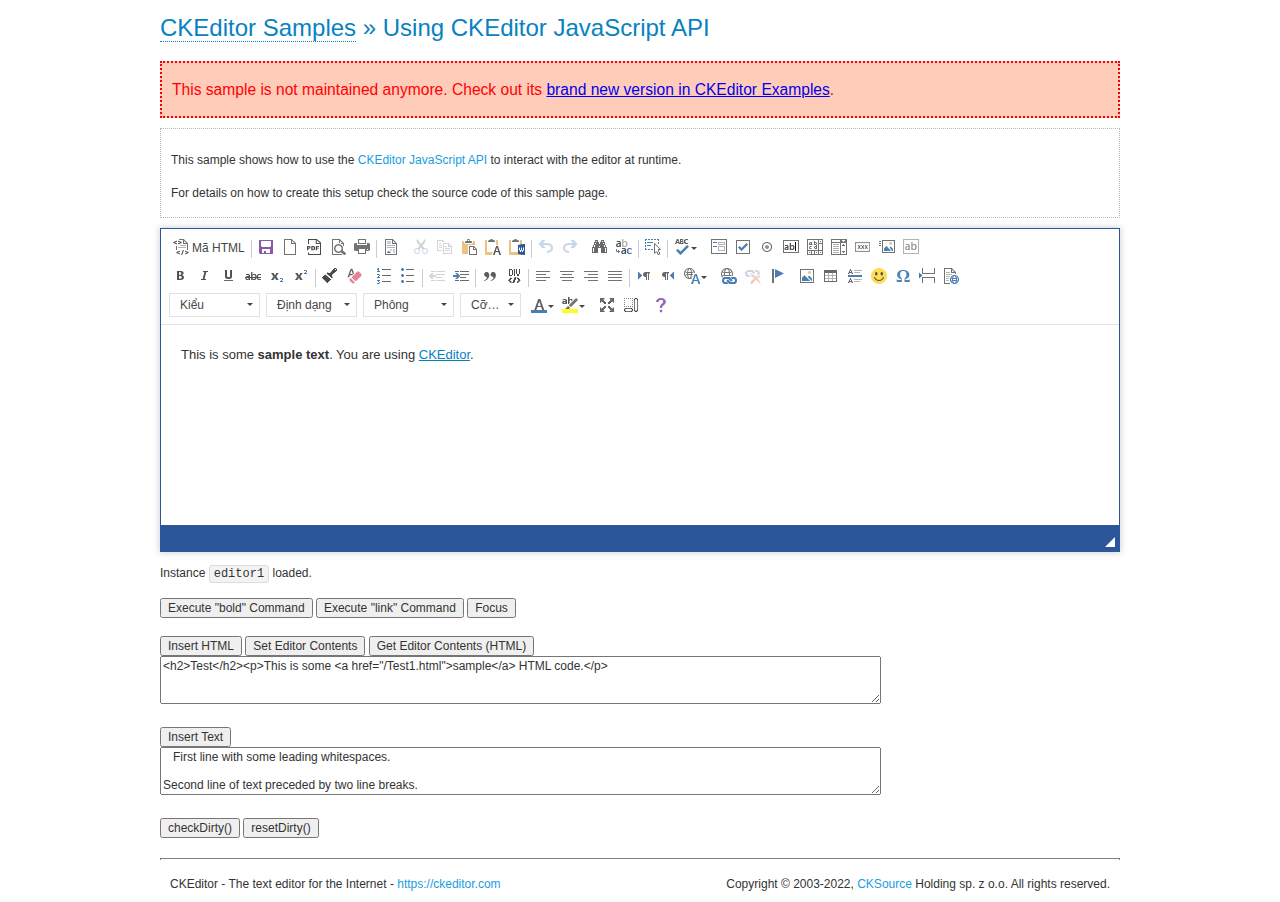
<file: ckeditor/samples/old/api.html>
<!DOCTYPE html>
<!--
Copyright (c) 2003-2022, CKSource Holding sp. z o.o. All rights reserved.
For licensing, see LICENSE.md or https://ckeditor.com/legal/ckeditor-oss-license
-->
<html lang="en">
<head>
	<meta charset="utf-8">
	<title>API Usage &mdash; CKEditor Sample</title>
	<script src="../../ckeditor.js"></script>
	<link href="sample.css" rel="stylesheet">
	<meta name="description" content="Try the latest sample of CKEditor 4 and learn more about customizing your WYSIWYG editor with endless possibilities.">
	<script>

// The instanceReady event is fired, when an instance of CKEditor has finished
// its initialization.
CKEDITOR.on( 'instanceReady', function( ev ) {
	// Show the editor name and description in the browser status bar.
	document.getElementById( 'eMessage' ).innerHTML = 'Instance <code>' + ev.editor.name + '<\/code> loaded.';

	// Show this sample buttons.
	document.getElementById( 'eButtons' ).style.display = 'block';
});

function InsertHTML() {
	// Get the editor instance that we want to interact with.
	var editor = CKEDITOR.instances.editor1;
	var value = document.getElementById( 'htmlArea' ).value;

	// Check the active editing mode.
	if ( editor.mode == 'wysiwyg' )
	{
		// Insert HTML code.
		// https://ckeditor.com/docs/ckeditor4/latest/api/CKEDITOR_editor.html#method-insertHtml
		editor.insertHtml( value );
	}
	else
		alert( 'You must be in WYSIWYG mode!' );
}

function InsertText() {
	// Get the editor instance that we want to interact with.
	var editor = CKEDITOR.instances.editor1;
	var value = document.getElementById( 'txtArea' ).value;

	// Check the active editing mode.
	if ( editor.mode == 'wysiwyg' )
	{
		// Insert as plain text.
		// https://ckeditor.com/docs/ckeditor4/latest/api/CKEDITOR_editor.html#method-insertText
		editor.insertText( value );
	}
	else
		alert( 'You must be in WYSIWYG mode!' );
}

function SetContents() {
	// Get the editor instance that we want to interact with.
	var editor = CKEDITOR.instances.editor1;
	var value = document.getElementById( 'htmlArea' ).value;

	// Set editor contents (replace current contents).
	// https://ckeditor.com/docs/ckeditor4/latest/api/CKEDITOR_editor.html#method-setData
	editor.setData( value );
}

function GetContents() {
	// Get the editor instance that you want to interact with.
	var editor = CKEDITOR.instances.editor1;

	// Get editor contents
	// https://ckeditor.com/docs/ckeditor4/latest/api/CKEDITOR_editor.html#method-getData
	alert( editor.getData() );
}

function ExecuteCommand( commandName ) {
	// Get the editor instance that we want to interact with.
	var editor = CKEDITOR.instances.editor1;

	// Check the active editing mode.
	if ( editor.mode == 'wysiwyg' )
	{
		// Execute the command.
		// https://ckeditor.com/docs/ckeditor4/latest/api/CKEDITOR_editor.html#method-execCommand
		editor.execCommand( commandName );
	}
	else
		alert( 'You must be in WYSIWYG mode!' );
}

function CheckDirty() {
	// Get the editor instance that we want to interact with.
	var editor = CKEDITOR.instances.editor1;
	// Checks whether the current editor contents present changes when compared
	// to the contents loaded into the editor at startup
	// https://ckeditor.com/docs/ckeditor4/latest/api/CKEDITOR_editor.html#method-checkDirty
	alert( editor.checkDirty() );
}

function ResetDirty() {
	// Get the editor instance that we want to interact with.
	var editor = CKEDITOR.instances.editor1;
	// Resets the "dirty state" of the editor (see CheckDirty())
	// https://ckeditor.com/docs/ckeditor4/latest/api/CKEDITOR_editor.html#method-resetDirty
	editor.resetDirty();
	alert( 'The "IsDirty" status has been reset' );
}

function Focus() {
	CKEDITOR.instances.editor1.focus();
}

function onFocus() {
	document.getElementById( 'eMessage' ).innerHTML = '<b>' + this.name + ' is focused </b>';
}

function onBlur() {
	document.getElementById( 'eMessage' ).innerHTML = this.name + ' lost focus';
}

	</script>

</head>
<body>
	<h1 class="samples">
		<a href="index.html">CKEditor Samples</a> &raquo; Using CKEditor JavaScript API
	</h1>
	<div class="warning deprecated">
		This sample is not maintained anymore. Check out its <a href="https://ckeditor.com/docs/ckeditor4/latest/examples/api.html">brand new version in CKEditor Examples</a>.
	</div>
	<div class="description">
	<p>
		This sample shows how to use the
		<a class="samples" href="https://ckeditor.com/docs/ckeditor4/latest/api/CKEDITOR_editor.html">CKEditor JavaScript API</a>
		to interact with the editor at runtime.
	</p>
	<p>
		For details on how to create this setup check the source code of this sample page.
	</p>
	</div>

	<!-- This <div> holds alert messages to be display in the sample page. -->
	<div id="alerts">
		<noscript>
			<p>
				<strong>CKEditor requires JavaScript to run</strong>. In a browser with no JavaScript
				support, like yours, you should still see the contents (HTML data) and you should
				be able to edit it normally, without a rich editor interface.
			</p>
		</noscript>
	</div>
	<form action="../../../samples/sample_posteddata.php" method="post">
		<textarea cols="100" id="editor1" name="editor1" rows="10">&lt;p&gt;This is some &lt;strong&gt;sample text&lt;/strong&gt;. You are using &lt;a href="https://ckeditor.com/"&gt;CKEditor&lt;/a&gt;.&lt;/p&gt;</textarea>

		<script>
			// Replace the <textarea id="editor1"> with an CKEditor instance.
			CKEDITOR.replace( 'editor1', {
				on: {
					focus: onFocus,
					blur: onBlur,

					// Check for availability of corresponding plugins.
					pluginsLoaded: function( evt ) {
						var doc = CKEDITOR.document, ed = evt.editor;
						if ( !ed.getCommand( 'bold' ) )
							doc.getById( 'exec-bold' ).hide();
						if ( !ed.getCommand( 'link' ) )
							doc.getById( 'exec-link' ).hide();
					}
				}
			});
		</script>

		<p id="eMessage">
		</p>

		<div id="eButtons" style="display: none">
			<input id="exec-bold" onclick="ExecuteCommand('bold');" type="button" value="Execute &quot;bold&quot; Command">
			<input id="exec-link" onclick="ExecuteCommand('link');" type="button" value="Execute &quot;link&quot; Command">
			<input onclick="Focus();" type="button" value="Focus">
			<br><br>
			<input onclick="InsertHTML();" type="button" value="Insert HTML">
			<input onclick="SetContents();" type="button" value="Set Editor Contents">
			<input onclick="GetContents();" type="button" value="Get Editor Contents (HTML)">
			<br>
			<textarea cols="100" id="htmlArea" rows="3">&lt;h2&gt;Test&lt;/h2&gt;&lt;p&gt;This is some &lt;a href="/Test1.html"&gt;sample&lt;/a&gt; HTML code.&lt;/p&gt;</textarea>
			<br>
			<br>
			<input onclick="InsertText();" type="button" value="Insert Text">
			<br>
			<textarea cols="100" id="txtArea" rows="3">   First line with some leading whitespaces.

Second line of text preceded by two line breaks.</textarea>
			<br>
			<br>
			<input onclick="CheckDirty();" type="button" value="checkDirty()">
			<input onclick="ResetDirty();" type="button" value="resetDirty()">
		</div>
	</form>
	<div id="footer">
		<hr>
		<p>
			CKEditor - The text editor for the Internet - <a class="samples" href="https://ckeditor.com/">https://ckeditor.com</a>
		</p>
		<p id="copy">
			Copyright &copy; 2003-2022, <a class="samples" href="https://cksource.com/">CKSource</a> Holding sp. z o.o. All rights reserved.
		</p>
	</div>
</body>
</html>
</file>
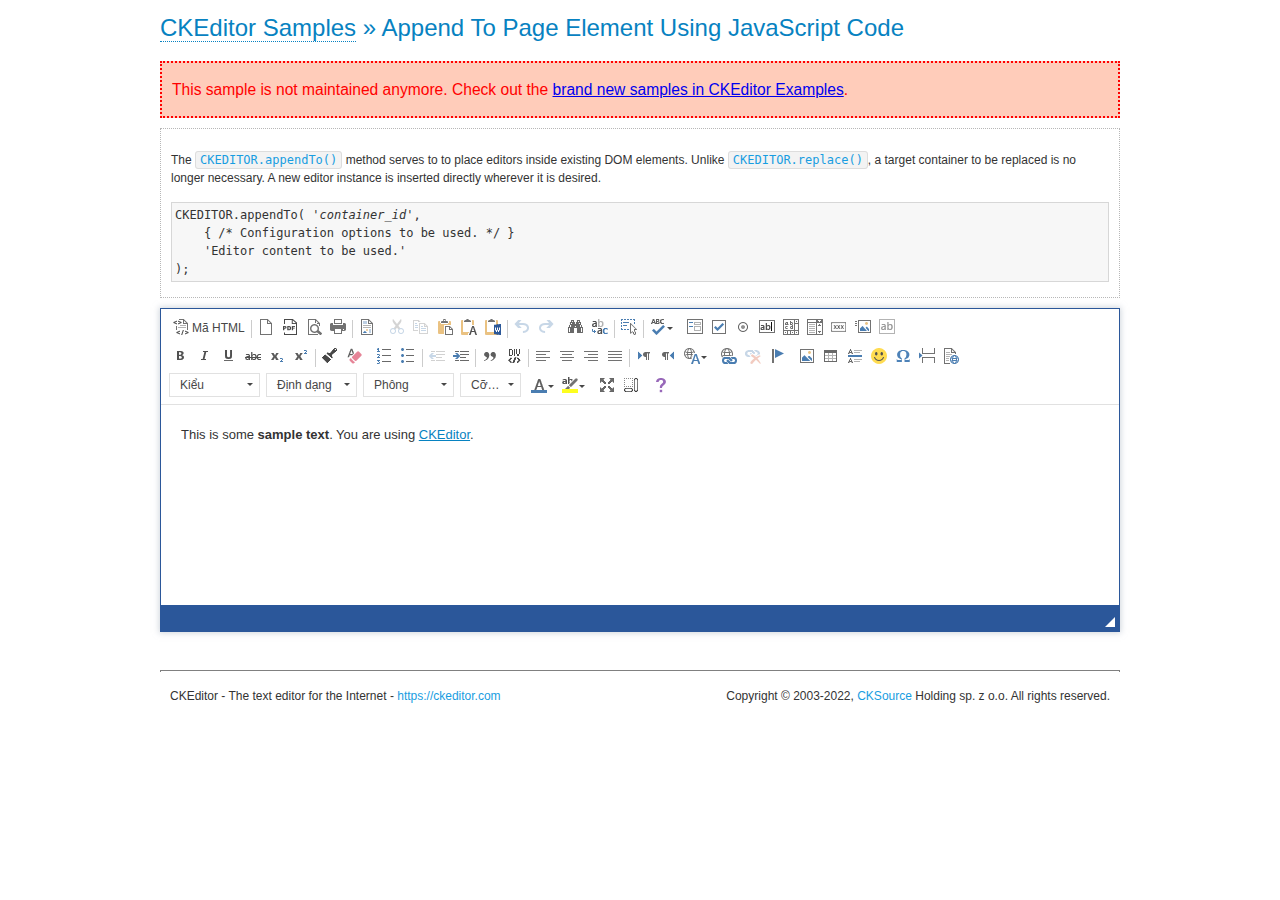
<file: ckeditor/samples/old/appendto.html>
<!DOCTYPE html>
<!--
Copyright (c) 2003-2022, CKSource Holding sp. z o.o. All rights reserved.
For licensing, see LICENSE.md or https://ckeditor.com/legal/ckeditor-oss-license
-->
<html lang="en">
<head>
	<meta charset="utf-8">
	<title>Append To Page Element Using JavaScript Code &mdash; CKEditor Sample</title>
	<script src="../../ckeditor.js"></script>
	<link rel="stylesheet" href="sample.css">
	<meta name="description" content="Try the latest sample of CKEditor 4 and learn more about customizing your WYSIWYG editor with endless possibilities.">
</head>
<body>
	<h1 class="samples">
		<a href="index.html">CKEditor Samples</a> &raquo; Append To Page Element Using JavaScript Code
	</h1>
	<div class="warning deprecated">
		This sample is not maintained anymore. Check out the <a href="https://ckeditor.com/docs/ckeditor4/latest/examples/index.html">brand new samples in CKEditor Examples</a>.
	</div>
	<div id="section1">
		<div class="description">
			<p>
				The <code><a class="samples" href="https://ckeditor.com/docs/ckeditor4/latest/api/CKEDITOR.html#method-appendTo">CKEDITOR.appendTo()</a></code> method serves to to place editors inside existing DOM elements. Unlike <code><a class="samples" href="https://ckeditor.com/docs/ckeditor4/latest/api/CKEDITOR.html#method-replace">CKEDITOR.replace()</a></code>,
				a target container to be replaced is no longer necessary. A new editor
				instance is inserted directly wherever it is desired.
			</p>
<pre class="samples">CKEDITOR.appendTo( '<em>container_id</em>',
	{ /* Configuration options to be used. */ }
	'Editor content to be used.'
);</pre>
		</div>
		<script>

			// This call can be placed at any point after the
			// DOM element to append CKEditor to or inside the <head><script>
			// in a window.onload event handler.

			// Append a CKEditor instance using the default configuration and the
			// provided content to the <div> element of ID "section1".
			CKEDITOR.appendTo( 'section1',
				null,
				'<p>This is some <strong>sample text</strong>. You are using <a href="https://ckeditor.com/">CKEditor</a>.</p>'
			);

		</script>
	</div>
	<br>
	<div id="footer">
		<hr>
		<p>
			CKEditor - The text editor for the Internet - <a class="samples" href="https://ckeditor.com/">https://ckeditor.com</a>
		</p>
		<p id="copy">
			Copyright &copy; 2003-2022, <a class="samples" href="https://cksource.com/">CKSource</a> Holding sp. z o.o. All rights reserved.
		</p>
	</div>
</body>
</html>
</file>
<file: css/myStyle.css>
body {
    font-family: Verdana, Geneva, Tahoma, sans-serif;
}

.jumbotron {
    background-color: teal;
    color: whitesmoke;
    margin-bottom: 0rem;
}
.card-footer{
    background-color: transparent;
    border-top: none;
}
.footer{
    background-color: teal;
    color: whitesmoke;
    text-align: center;
    padding: 1rem;
    margin-top: 2rem;
}
.card:hover{
    border: 2px double black;
}

.table tr td{
    vertical-align: middle;
}

input[type="number"]{
    text-align: right;
}

/* #thNhom li a {
    color: blue !important;
}

#thNhom li.active a {
    color: white !important;
} */

#thNhom a {
    text-decoration: none;
}
.activeLstTivi{
    background-color: whitesmoke;
}

.list-group-item a{
    color: black !important;
    opacity: .8;
}
</file>
<file: ckeditor/samples/css/samples.css>
/**
 * @license Copyright (c) 2003-2022, CKSource Holding sp. z o.o. All rights reserved.
 * For licensing, see LICENSE.md or https://ckeditor.com/legal/ckeditor-oss-license
 */
@media (max-width: 900px) {
  .global-is-mobile-hidden {
    display: none !important;
  }
}
article,
aside,
details,
figcaption,
figure,
footer,
header,
hgroup,
main,
menu,
nav,
section {
  display: block;
}
body,
html {
  margin: 0;
  padding: 0;
  font: 16px / 1.8 Arial, 'Helvetica Neue', Helvetica, sans-serif;
  font-weight: 300;
  color: #575757;
}
.grid-width-10 {
  width: 10%;
}
.grid-width-20 {
  width: 20%;
}
.grid-width-30 {
  width: 30%;
}
.grid-width-40 {
  width: 40%;
}
.grid-width-50 {
  width: 50%;
}
.grid-width-60 {
  width: 60%;
}
.grid-width-70 {
  width: 70%;
}
.grid-width-80 {
  width: 80%;
}
.grid-width-90 {
  width: 90%;
}
.grid-width-100 {
  width: 100%;
}
@media (max-width: 900px) {
  .grid-width-10,
  .grid-width-20,
  .grid-width-30,
  .grid-width-40,
  .grid-width-50,
  .grid-width-60,
  .grid-width-70,
  .grid-width-80,
  .grid-width-90,
  .grid-width-100 {
    width: 100%;
  }
}
*[class*="grid-width"] {
  -webkit-box-sizing: border-box;
  -moz-box-sizing: border-box;
  box-sizing: border-box;
  padding-left: 4%;
  padding-right: 4%;
  float: left;
}
*[class*="grid-width"]:after,
.grid-container:after,
*[class*="grid-width"]:before,
.grid-container:before {
  content: '';
  display: block;
  overflow: hidden;
  visibility: hidden;
  font-size: 0;
  line-height: 0;
  width: 0;
  height: 0;
}
*[class*="grid-width"]:after,
.grid-container:after {
  clear: both;
}
.grid-container {
  -webkit-box-sizing: border-box;
  -moz-box-sizing: border-box;
  box-sizing: border-box;
  margin-left: auto;
  margin-right: auto;
}
.grid-container-nested *[class*="grid-width"]:first-child {
  padding-left: 0;
}
.grid-container-nested *[class*="grid-width"]:last-child {
  padding-right: 0;
}
@media (max-width: 900px) {
  .grid-container-nested *[class*="grid-width"]:first-child {
    padding-left: 4%;
  }
  .grid-container-nested *[class*="grid-width"]:last-child {
    padding-right: 4%;
  }
}
.header-a {
  min-height: 140px;
  overflow: hidden;
}
.header-a .header-a-logo {
  margin: 40px 0 0;
}
@media (max-width: 900px) {
  .header-a .header-a-logo {
    text-align: center;
  }
}
.header-a .header-a-logo img {
  border: transparent;
}
.navigation-a {
  height: 30px;
  background: #3D3D3D;
  position: absolute;
  left: 0;
  right: 0;
  top: 0;
  padding: 0;
  overflow: hidden;
}
@media (max-width: 900px) {
  .navigation-a {
    text-align: center;
  }
}
.navigation-a ul {
  list-style: none;
  margin: 0;
  overflow: hidden;
}
.navigation-a ul li,
.navigation-a ul li a {
  display: inline-block;
}
@media (max-width: 900px) {
  .navigation-a ul {
    width: auto;
    text-overflow: ellipsis;
    white-space: nowrap;
    display: inline-block;
    float: none;
  }
  .navigation-a ul:before,
  .navigation-a ul:after {
    display: none;
  }
}
.navigation-a ul.navigation-a-left {
  text-align: left;
}
@media (max-width: 900px) {
  .navigation-a ul.navigation-a-left {
    padding-right: 0;
  }
}
.navigation-a ul.navigation-a-right {
  text-align: right;
}
@media (max-width: 900px) {
  .navigation-a ul.navigation-a-right {
    padding-left: 23px;
  }
}
.navigation-a ul li + li {
  margin-left: 23px;
}
.navigation-a ul li a {
  font-size: 10px;
  font-size: 0.625rem;
  line-height: 18px;
  line-height: 1.13rem;
  line-height: 30px;
  float: left;
  color: #ddd;
  font-weight: bold;
  text-decoration: none;
  text-transform: uppercase;
}
.navigation-a ul li a:hover {
  cursor: pointer;
  color: #fff;
}
.icon-navigation-a-github:before,
.icon-navigation-a-github:after {
  background-image: url("[data-uri]");
}
.navigation-b {
  text-align: right;
  margin: 52px 0 0;
  overflow: visible;
}
@media (max-width: 900px) {
  .navigation-b {
    text-align: center;
    margin-top: 20px;
    padding: 0;
  }
}
.navigation-b ul {
  padding: 0;
  list-style: none;
  margin: 0;
  overflow: visible;
}
.navigation-b ul li,
.navigation-b ul li a {
  display: inline-block;
}
@media (max-width: 900px) {
  .navigation-b ul {
    display: table;
    width: 100%;
    padding-bottom: 1.5em;
  }
}
@media (max-width: 900px) {
  .navigation-b ul li {
    display: table-row;
  }
}
.navigation-b ul li + li {
  margin-left: 20px;
}
@media (max-width: 900px) {
  .navigation-b ul li + li {
    margin-left: 0;
  }
}
.navigation-b ul li a {
  -webkit-box-sizing: border-box;
  -moz-box-sizing: border-box;
  box-sizing: border-box;
  text-transform: uppercase;
  text-decoration: none;
  outline: none;
}
@media (max-width: 900px) {
  .navigation-b ul li a {
    width: 100%;
    -webkit-border-radius: 0;
    -webkit-background-clip: padding-box;
    -moz-border-radius: 0;
    -moz-background-clip: padding;
    border-radius: 0;
    background-clip: padding-box;
  }
}
.footer-a {
  font-size: 13px;
  font-size: 0.8125rem;
  line-height: 23.4px;
  line-height: 1.46rem;
  padding-top: 2.25em;
  padding-bottom: 2.25em;
  overflow: hidden;
  color: #8a8a8a;
}
.footer-a a {
  color: #0287D0;
  text-decoration: none;
  border-bottom: 1px dotted #0287D0;
}
.footer-a a:hover {
  color: #0277b7;
}
.footer-a p {
  margin: 0;
  display: inline-block;
  text-align: center;
}
.content {
  font-size: 14px;
  font-size: 0.875rem;
  line-height: 25.2px;
  line-height: 1.57rem;
  overflow: hidden;
  padding-top: 1.5em;
  padding-bottom: 1.5em;
}
.content p {
  margin: 0.75em 0;
}
.content ul,
.content ol,
.content pre,
.content blockquote,
.content textarea:not([class^="cke"]),
.content .cke {
  margin: 1.875em 0;
}
.content code,
.content kbd {
  -webkit-border-radius: 3px;
  -webkit-background-clip: padding-box;
  -moz-border-radius: 3px;
  -moz-background-clip: padding;
  border-radius: 3px;
  background-clip: padding-box;
  padding: 3px 4px;
}
.content pre,
.content code,
.content kbd,
.content blockquote {
  background: #f5f5f5;
}
.content blockquote,
.content pre {
  background: none;
  border-left: 4px solid #0287D0;
  padding: 1.5em 2.25em;
}
.content p a,
.content ul a,
.content ol a,
.content blockquote a,
.content h1 a,
.content h2 a,
.content h3 a,
.content h4 a,
.content h5 a {
  color: #0287D0;
  text-decoration: none;
  border-bottom: 1px dotted #0287D0;
}
.content p a:hover,
.content ul a:hover,
.content ol a:hover,
.content blockquote a:hover,
.content h1 a:hover,
.content h2 a:hover,
.content h3 a:hover,
.content h4 a:hover,
.content h5 a:hover {
  color: #0277b7;
}
.content h1,
.content h2,
.content h3,
.content h4,
.content h5 {
  color: #000;
  font-weight: 100;
}
.content h1 code,
.content h2 code,
.content h3 code,
.content h4 code,
.content h5 code,
.content h1 kbd,
.content h2 kbd,
.content h3 kbd,
.content h4 kbd,
.content h5 kbd {
  font-size: inherit;
}
.content h1 a.content-heading-anchor,
.content h2 a.content-heading-anchor,
.content h3 a.content-heading-anchor,
.content h4 a.content-heading-anchor,
.content h5 a.content-heading-anchor {
  font-weight: 100;
  vertical-align: middle;
  opacity: 0;
  border: 0;
}
.content h1:hover a.content-heading-anchor,
.content h2:hover a.content-heading-anchor,
.content h3:hover a.content-heading-anchor,
.content h4:hover a.content-heading-anchor,
.content h5:hover a.content-heading-anchor {
  opacity: 1;
}
.content h1:target a,
.content h2:target a,
.content h3:target a,
.content h4:target a,
.content h5:target a {
  -webkit-animation: targetLinkOpacity 0.5s linear alternate;
  -moz-animation: targetLinkOpacity 0.5s linear alternate;
  -o-animation: targetLinkOpacity 0.5s linear alternate;
  animation: targetLinkOpacity 0.5s linear alternate;
  opacity: 1;
}
.content input,
.content select,
.content textarea:not([class^="cke"]) {
  -webkit-border-radius: 3px;
  -webkit-background-clip: padding-box;
  -moz-border-radius: 3px;
  -moz-background-clip: padding;
  border-radius: 3px;
  background-clip: padding-box;
  -webkit-box-shadow: inset 0 1px 1px rgba(0, 0, 0, 0.08);
  -moz-box-shadow: inset 0 1px 1px rgba(0, 0, 0, 0.08);
  box-shadow: inset 0 1px 1px rgba(0, 0, 0, 0.08);
  font: inherit;
  color: inherit;
  border: 1px solid #D9D9D9;
  padding: .2em .5em;
}
.content input:focus,
.content select:focus,
.content textarea:not([class^="cke"]):focus {
  border-color: #66afe9;
  outline: 0;
  -webkit-box-shadow: inset 0 1px 1px rgba(0, 0, 0, 0.08), 0 0 8px #93c6ef;
  -moz-box-shadow: inset 0 1px 1px rgba(0, 0, 0, 0.08), 0 0 8px #93c6ef;
  box-shadow: inset 0 1px 1px rgba(0, 0, 0, 0.08), 0 0 8px #93c6ef;
}
.content abbr {
  border-bottom: 1px dotted #666;
  cursor: pointer;
}
.content blockquote {
  font-style: italic;
  font-family: Georgia, Times, "Times New Roman", serif;
  font-size: 16px;
  font-size: 1rem;
  line-height: 28.8px;
  line-height: 1.8rem;
}
.content em {
  font-style: italic;
}
.content h1 {
  font-size: 36px;
  font-size: 2.25rem;
  line-height: 64.8px;
  line-height: 4.05rem;
  margin: 1.125em 0 0;
}
.content h2 {
  font-size: 27.2px;
  font-size: 1.7rem;
  line-height: 48.96px;
  line-height: 3.06rem;
  margin: 0.9em 0 0;
}
.content h3 {
  font-size: 24px;
  font-size: 1.5rem;
  line-height: 43.2px;
  line-height: 2.7rem;
  font-weight: 500;
  margin: 0.75em 0 0;
}
.content h4 {
  font-size: 19.2px;
  font-size: 1.2rem;
  line-height: 34.56px;
  line-height: 2.16rem;
  font-weight: 500;
  margin: 0.75em 0 0;
}
.content h5 {
  font-size: 17.6px;
  font-size: 1.1rem;
  line-height: 31.68px;
  line-height: 1.98rem;
  font-weight: 500;
  margin: 0.75em 0 0;
}
.content hr {
  border: 0;
  border-top: 4px solid #D9D9D9;
  margin: 1.5em 0;
}
.content input[type="text"] {
  height: 1.8em;
  line-height: 1.8em;
}
.content input[type="button"] {
  -webkit-appearance: button;
  -moz-appearance: button;
  appearance: button;
}
.content kbd {
  font-size: 12px;
  font-size: 0.75rem;
  line-height: 21.6px;
  line-height: 1.35rem;
  font-family: Arial, 'Helvetica Neue', Helvetica, sans-serif;
  padding: 2px 6px;
  -webkit-box-shadow: 0 0 4px #fff inset, 0 2px 0 #D9D9D9;
  -moz-box-shadow: 0 0 4px #fff inset, 0 2px 0 #D9D9D9;
  box-shadow: 0 0 4px #fff inset, 0 2px 0 #D9D9D9;
}
.content p img {
  vertical-align: middle;
}
.content p pre {
  padding: 1.5em;
}
.content pre {
  padding: 0;
  border: 0;
  tab-size: 4;
  -o-tab-size: 4;
  -moz-tab-size: 4;
}
.content pre,
.content code {
  font-size: 11.89px;
  font-size: 0.743rem;
  line-height: 21.4px;
  line-height: 1.34rem;
  font-family: Consolas, Menlo, Monaco, Lucida Console, Liberation Mono, DejaVu Sans Mono, Bitstream Vera Sans Mono, Courier New, monospace, serif;
}
.content pre a,
.content code a {
  border: 0;
}
.content pre code {
  padding: 0.75em;
  display: block;
}
.content strong {
  color: #000;
}
.content ul ul,
.content ol ul,
.content ul ol,
.content ol ol {
  margin: 0.75em 0;
}
.content ul li,
.content ol li {
  font-size: 14px;
  font-size: 0.875rem;
  line-height: 30.24px;
  line-height: 1.89rem;
}
.content textarea:not([class^="cke"]) {
  width: 100%;
}
.content div.todo {
  border: 2px dotted #444;
  padding: 10px;
  margin: 60px 0 10px 0;
  /* Remove me some day */
}
.content div.todo:before {
  content: "TODO";
  font-weight: bold;
}
body a.button-a,
body button.button-a,
body input.button-a {
  -webkit-border-radius: 3px;
  -webkit-background-clip: padding-box;
  -moz-border-radius: 3px;
  -moz-background-clip: padding;
  border-radius: 3px;
  background-clip: padding-box;
  font-size: 14px;
  font-size: 0.875rem;
  line-height: 25.2px;
  line-height: 1.57rem;
  height: 36px;
  line-height: 36px;
  padding: 0 1.1em;
  font-weight: 700;
  color: #3e3e3e;
  white-space: nowrap;
  text-decoration: none;
  display: inline-block;
  cursor: pointer;
  border: 0;
  vertical-align: middle;
  margin: 1px 0;
  background: transparent;
}
body a.button-a.icon-pos-left,
body button.button-a.icon-pos-left,
body input.button-a.icon-pos-left {
  padding-left: .8em;
}
body a.button-a.icon-pos-right,
body button.button-a.icon-pos-right,
body input.button-a.icon-pos-right {
  padding-right: .8em;
}
body a.button-a.button-a-no-text,
body button.button-a.button-a-no-text,
body input.button-a.button-a-no-text {
  -webkit-border-radius: 100px;
  -webkit-background-clip: padding-box;
  -moz-border-radius: 100px;
  -moz-background-clip: padding;
  border-radius: 100px;
  background-clip: padding-box;
  width: 36px;
  padding: 0;
  text-indent: -999px;
  overflow: hidden;
  position: relative;
  text-align: center;
}
body a.button-a.button-a-no-text:before,
body button.button-a.button-a-no-text:before,
body input.button-a.button-a-no-text:before {
  position: absolute;
  left: 50%;
  top: 50%;
  margin: -9px 0 0 -9px;
}
@media (max-width: 900px) {
  body a.button-a.button-a-mobile-collapsed,
  body button.button-a.button-a-mobile-collapsed,
  body input.button-a.button-a-mobile-collapsed {
    -webkit-border-radius: 100px;
    -webkit-background-clip: padding-box;
    -moz-border-radius: 100px;
    -moz-background-clip: padding;
    border-radius: 100px;
    background-clip: padding-box;
    width: 36px;
    padding: 0;
    text-indent: -999px;
    overflow: hidden;
    position: relative;
    text-align: center;
  }
  body a.button-a.button-a-mobile-collapsed:before,
  body button.button-a.button-a-mobile-collapsed:before,
  body input.button-a.button-a-mobile-collapsed:before {
    position: absolute;
    left: 50%;
    top: 50%;
    margin: -9px 0 0 -9px;
  }
  body a.button-a.button-a-mobile-collapsed:before,
  body button.button-a.button-a-mobile-collapsed:before,
  body input.button-a.button-a-mobile-collapsed:before {
    position: absolute;
    left: 50%;
    top: 50%;
    margin: -9px 0 0 -9px;
  }
}
body a.button-a:active,
body button.button-a:active,
body input.button-a:active,
body a.button-a:hover,
body button.button-a:hover,
body input.button-a:hover {
  color: #fff;
  background: #0277b7;
}
body a.button-a:focus,
body button.button-a:focus,
body input.button-a:focus {
  border-color: #66afe9;
  outline: 0;
  -webkit-box-shadow: inset 0 1px 1px rgba(0, 0, 0, 0.075), 0 0 8px #93c6ef;
  -moz-box-shadow: inset 0 1px 1px rgba(0, 0, 0, 0.075), 0 0 8px #93c6ef;
  box-shadow: inset 0 1px 1px rgba(0, 0, 0, 0.075), 0 0 8px #93c6ef;
}
body a.button-a-soft,
body button.button-a-soft,
body input.button-a-soft {
  background: #e7e7e7;
}
body a.button-a-soft:active,
body button.button-a-soft:active,
body input.button-a-soft:active,
body a.button-a-soft:hover,
body button.button-a-soft:hover,
body input.button-a-soft:hover {
  color: #3e3e3e;
  background: #cecece;
}
body a.button-a-background,
body button.button-a-background,
body input.button-a-background,
body a.navigation-b ul li a:hover,
body button.navigation-b ul li a:hover,
body input.navigation-b ul li a:hover {
  color: #fff;
  background: #0287D0;
}
body a.button-a-background:active,
body button.button-a-background:active,
body input.button-a-background:active,
body a.button-a-background:hover,
body button.button-a-background:hover,
body input.button-a-background:hover,
body a.navigation-b ul li a:hover:active,
body button.navigation-b ul li a:hover:active,
body input.navigation-b ul li a:hover:active,
body a.navigation-b ul li a:hover:hover,
body button.navigation-b ul li a:hover:hover,
body input.navigation-b ul li a:hover:hover {
  color: #fff;
  background: #0277b7;
}
.balloon-a {
  font-size: 12px;
  font-size: 0.75rem;
  line-height: 21.6px;
  line-height: 1.35rem;
  -webkit-border-radius: 3px;
  -webkit-background-clip: padding-box;
  -moz-border-radius: 3px;
  -moz-background-clip: padding;
  border-radius: 3px;
  background-clip: padding-box;
  border-bottom: 3px solid #d4d4d4;
  background: #ebebeb;
  display: inline-block;
  white-space: nowrap;
  padding: .4em 1.2em .2em;
  font-weight: 700;
  position: relative;
  z-index: 1000;
  text-transform: none;
  color: #575757;
}
.balloon-a:hover {
  color: #575757;
}
.balloon-a:before {
  content: '';
  width: 0;
  height: 0;
  border-style: solid;
  position: absolute;
}
.balloon-a-ne:before,
.balloon-a-nw:before {
  top: -13px;
  border-width: 0 9px 15.6px 9px;
  border-color: transparent transparent #ebebeb transparent;
}
.balloon-a-se:before,
.balloon-a-sw:before {
  bottom: -13px;
  border-width: 15.6px 9px 0 9px;
  border-color: #ebebeb transparent transparent transparent;
}
.balloon-a-nw:before,
.balloon-a-sw:before {
  left: 20px;
}
.balloon-a-ne:before,
.balloon-a-se:before {
  right: 20px;
}
.icon-pos-left:before,
.icon-pos-right:after {
  content: '';
  display: inline-block;
  width: 18px;
  height: 18px;
  vertical-align: middle;
  background-repeat: no-repeat;
}
.icon-pos-left:before {
  margin-right: 10px;
}
.icon-pos-right:after {
  margin-left: 10px;
}
.icon-download:before,
.icon-download:after {
  background-image: url("[data-uri]");
}
.icon-question-mark:before,
.icon-question-mark:after {
  background-image: url("[data-uri]");
}
.icon-close:before,
.icon-close:after {
  background-image: url("[data-uri]");
}
.ie8 .switch > * {
  vertical-align: middle;
}
.ie8 .switch input[type="radio"] {
  margin: 0 0.25em;
  display: inline-block;
}
.ie8 .switch label {
  margin-left: 0 !important;
  margin-right: 0 !important;
}
.ie8 .switch label[data-for="1"] {
  float: left;
}
.ie8 .switch label[data-for="2"] {
  float: right;
}
.ie8 .switch .switch-inner {
  display: none;
}
.switch {
  font-size: 14px;
  font-size: 0.875rem;
  line-height: 25.2px;
  line-height: 1.57rem;
  font-weight: bold;
  background-color: #0287D0;
  overflow: hidden;
  display: inline-block;
  padding: 0.75em 0.25em;
  color: #fff;
  -webkit-border-radius: 3px;
  -webkit-background-clip: padding-box;
  -moz-border-radius: 3px;
  -moz-background-clip: padding;
  border-radius: 3px;
  background-clip: padding-box;
  position: relative;
}
.switch input[type="radio"] {
  display: none;
}
.switch label {
  position: relative;
  z-index: 2;
  float: left;
  cursor: pointer;
  padding: 0 0.75em;
}
.switch label:hover {
  text-decoration: underline;
}
.switch .switch-inner {
  float: left;
  background-color: #FFF;
  height: 1.5em;
  width: 4.125em;
  padding: 2px;
  margin: 0 0.25em;
  -webkit-border-radius: 5.5px;
  -webkit-background-clip: padding-box;
  -moz-border-radius: 5.5px;
  -moz-background-clip: padding;
  border-radius: 5.5px;
  background-clip: padding-box;
}
.switch .switch-inner .handler {
  overflow: hidden;
  position: relative;
  display: block;
  height: 1.5em;
  width: 1.5em;
  background: #027dc1;
  -webkit-border-radius: 4.5px;
  -webkit-background-clip: padding-box;
  -moz-border-radius: 4.5px;
  -moz-background-clip: padding;
  border-radius: 4.5px;
  background-clip: padding-box;
}
.switch .switch-inner .handler:before {
  content: '';
  display: block;
  position: absolute;
  top: 0;
  right: 0;
  bottom: 3px;
  left: 0;
  background-color: #0291df;
  -webkit-border-bottom-left-radius: 4.5px;
  -moz-border-radius-bottomleft: 4.5px;
  border-bottom-left-radius: 4.5px;
  -webkit-border-bottom-right-radius: 4.5px;
  -webkit-background-clip: padding-box;
  -moz-border-radius-bottomright: 4.5px;
  -moz-background-clip: padding;
  border-bottom-right-radius: 4.5px;
  background-clip: padding-box;
}
.switch:hover .switch-inner .handler:before {
  background: #029ef3;
}
.switch input[data-num="2"]:checked ~ .switch-inner > .handler {
  margin-left: auto;
}
.switch input[data-num="2"]:checked ~ label[data-for="1"] {
  padding-right: 5.125em;
  margin-right: -4.375em;
}
.switch input[data-num="1"]:checked ~ label[data-for="2"] {
  padding-left: 5.125em;
  margin-left: -4.375em;
}
.toggler {
  -webkit-user-select: none;
  -moz-user-select: none;
  -ms-user-select: none;
  user-select: none;
}
.toggler label {
  cursor: pointer;
}
.toggler [data-collapse] {
  display: inherit;
}
.toggler [data-expand] {
  display: none;
}
.toggler.collapsed [data-collapse] {
  display: none;
}
.toggler.collapsed [data-expand] {
  display: inherit;
}
.toggler-container {
  overflow: hidden;
}
.toggler-container.collapsed {
  height: 0;
}
.icon-toggler-expanded:before,
.icon-toggler-collapsed:before,
.icon-toggler-expanded:after,
.icon-toggler-collapsed:after {
  background-image: url("[data-uri]");
}
.icon-toggler-expanded.icon-light:before,
.icon-toggler-collapsed.icon-light:before,
.icon-toggler-expanded.icon-light:after,
.icon-toggler-collapsed.icon-light:after {
  background-image: url("[data-uri]");
}
.icon-toggler-expanded:before,
.icon-toggler-expanded:after {
  background-position: top left;
}
.icon-toggler-collapsed:before,
.icon-toggler-collapsed:after {
  background-position: bottom left;
}
.modal {
  padding: 20px;
  border-radius: 3px;
  background-color: white;
  max-width: 700px;
  -webkit-box-sizing: border-box;
  -moz-box-sizing: border-box;
  box-sizing: border-box;
  width: 80% !important;
  top: 50% !important;
  -webkit-transform: translate(-50%, -50%) !important;
  -moz-transform: translate(-50%, -50%) !important;
  -ms-transform: translate(-50%, -50%) !important;
  -o-transform: translate(-50%, -50%) !important;
  transform: translate(-50%, -50%) !important;
}
.modal-close {
  -webkit-border-radius: 100px;
  -webkit-background-clip: padding-box;
  -moz-border-radius: 100px;
  -moz-background-clip: padding;
  border-radius: 100px;
  background-clip: padding-box;
  cursor: pointer;
  height: 18px;
  width: 18px;
  position: absolute;
  top: 10px;
  right: 10px;
  font-size: 17px;
  text-align: center;
  line-height: 19px;
  background: #cccccc;
}
main .grid-container,
header .grid-container,
.navigation-a > div,
footer > div {
  max-width: 968px;
}
.header-a {
  margin-top: 30px;
}
.footer-a {
  border-top: 1px solid #D9D9D9;
}
.adjoined-top {
  background-color: #0287D0;
  color: #fff;
}
.adjoined-top .content h1,
.adjoined-top .content h2,
.adjoined-top .content h3,
.adjoined-top .content h4,
.adjoined-top .content h5 {
  color: #fff;
}
.adjoined-top .content p {
  font-size: 18px;
  font-size: 1.125rem;
  line-height: 32.4px;
  line-height: 2.02rem;
  font-weight: 100;
}
.adjoined-top .content p a {
  text-decoration: none;
  border-bottom: 1px dotted #fff;
  color: inherit;
}
.adjoined-top .content p a:hover {
  color: #e6e6e6;
}
.adjoined-top .content button {
  color: #fff;
}
.adjoined-top .content strong {
  color: #fff;
}
.adjoined-top .content code {
  font-size: inherit;
  color: #0287D0;
}
.adjoined-bottom {
  position: relative;
}
.adjoined-bottom:before {
  z-index: -1;
  content: '';
  background: #0287D0;
  position: absolute;
  top: 0;
  left: 0;
  right: 0;
  height: 50%;
}
main .grid-container,
header .grid-container,
.navigation-a > div,
footer > div {
  max-width: 1052px;
}
main .grid-container.freed-width {
  max-width: none;
}
.switch {
  background: #027dc1;
  float: right;
  overflow: visible;
}
.switch .balloon-a {
  position: absolute;
  top: -40px;
  right: 50%;
  margin-right: -15px;
  background: #FFEFC1;
  border-bottom-color: #DCDCA4;
}
.switch .balloon-a:before {
  border-color: #FFEFC1 transparent transparent transparent;
}
#toolbar .editors-container {
  overflow: hidden;
  height: 0;
  transition: height 200ms;
}
#toolbar .editors-container.active {
  height: auto;
}
#main #editor {
  background: #FFF;
  padding: 2% 4%;
  border: dashed 5px #0287D0;
}
#main .adjoined-top:before {
  height: 335px;
}
#toolbar .adjoined-top:before {
  height: 219px;
}
#toolbar .adjoined-top .grid-container-nested {
  height: 147px;
}
.content .grid-switch-magic {
  margin: 3.5em 0 0;
}
#info-box {
  padding-bottom: 0;
}
#info-box > div {
  width: 100%;
  text-align: right;
}
#info-box > div .toggler {
  padding-right: 0;
}
#info-box > div .toggler:hover {
  background: transparent;
  color: #000;
}
#info-box > div .toggler:hover > label {
  text-decoration: underline;
}
#info-box > div h2 {
  float: left;
  margin-top: 0;
}
#info-box > div#instructions-container {
  text-align: left;
}
#toolbarModifierWrapper {
  overflow: hidden;
  height: 0;
  opacity: 0;
  transition: height 200ms;
}
#toolbarModifierWrapper.active {
  height: auto;
  opacity: 1;
}
header {
  overflow: visible;
}
header div.grid-container {
  overflow: visible;
}
header .navigation-b {
  overflow: visible;
}
header .navigation-b ul {
  overflow: visible;
}
header .navigation-b a {
  position: relative;
}
header .balloon-a {
  position: absolute;
  top: 48px;
  left: 50%;
  margin-left: -35px;
}
@media (max-width: 1140px) {
  header .balloon-a {
    left: auto;
    margin-left: auto;
    right: 50%;
    margin-right: -35px;
  }
  header .balloon-a:before {
    left: auto;
    right: 22px;
  }
}
@media (max-width: 900px) {
  header .balloon-a {
    display: none;
  }
}
header .header-a-logo img {
  width: 160px;
  height: 60px;
}

#toolbar .cke_toolbar {
  pointer-events: none;
  -webkit-user-select: none;
  -moz-user-select: none;
  -ms-user-select: none;
  user-select: none;
  cursor: default;
}
.some-toolbar-active .cke_toolbar {
  zoom: 1;
  filter: alpha(opacity=50);
  -webkit-opacity: 0.5;
  -moz-opacity: 0.5;
  opacity: 0.5;
}
.cke_toolbar.active {
  position: relative;
  zoom: 1;
  filter: alpha(opacity=100);
  -webkit-opacity: 1;
  -moz-opacity: 1;
  opacity: 1;
}
.cke_toolbar.active:after {
  content: '';
  display: block;
  position: absolute;
  top: 0;
  right: 6px;
  bottom: 5px;
  left: 0;
  -webkit-border-radius: 5px;
  -webkit-background-clip: padding-box;
  -moz-border-radius: 5px;
  -moz-background-clip: padding;
  border-radius: 5px;
  background-clip: padding-box;
  -webkit-box-shadow: 0px 0px 15px 3px #fff4b0;
  -moz-box-shadow: 0px 0px 15px 3px #fff4b0;
  box-shadow: 0px 0px 15px 3px #fff4b0;
}
.cke_toolbar.active .cke_toolgroup {
  -webkit-box-shadow: none;
  -moz-box-shadow: none;
  box-shadow: none;
  border-color: #e3c300;
}
.cke_toolbar.active .cke_combo,
.cke_toolbar.active .cke_toolgroup {
  position: relative;
  z-index: 2;
}
.cke_toolbar.active .cke_combo_button {
  -webkit-box-shadow: none;
  -moz-box-shadow: none;
  box-shadow: none;
}
.unselectable {
  -webkit-user-select: none;
  -moz-user-select: none;
  -ms-user-select: none;
  user-select: none;
}
.toolbar {
  padding: 5px 0;
  margin-bottom: 2.4em;
  overflow: hidden;
  background: #fff;
}
.toolbar button.button-a.cke_button {
  cursor: pointer;
  display: inline-block;
  padding: 4px 6px;
  outline: 0;
  border: 1px solid #a6a6a6;
}
.toolbar button.button-a.hidden {
  display: none;
}
.toolbar button.button-a.left {
  float: left;
  margin-right: 8px;
}
.toolbar button.button-a.right {
  float: right;
  margin-left: 8px;
}
.toolbar button.button-a .highlight {
  color: #ffefc1;
}
.configContainer.hidden,
.toolbarModifier.hidden,
.toolbarModifier-hints.hidden {
  display: none;
}
.toolbarModifier :focus,
.toolbar button:focus,
.configContainer textarea.configCode:focus {
  outline: none;
}
div.toolbarModifier {
  padding: 0;
  overflow: hidden;
  width: 100%;
  position: relative;
  display: table;
  border-collapse: collapse;
}
div.toolbarModifier ::-moz-focus-inner {
  border: 0;
}
div.toolbarModifier .empty {
  display: none;
}
div.toolbarModifier.empty-visible .empty {
  display: table-row;
  zoom: 1;
  filter: alpha(opacity=60);
  -webkit-opacity: 0.6;
  -moz-opacity: 0.6;
  opacity: 0.6;
}
div.toolbarModifier .empty > p {
  line-height: 31px;
}
div.toolbarModifier > ul {
  padding: 0;
  margin: 0;
  border-top: 1px solid #ccc;
  width: 100%;
}
div.toolbarModifier > ul[data-type="table-header"] {
  display: table-header-group;
}
div.toolbarModifier > ul[data-type="table-body"] {
  display: table-row-group;
}
div.toolbarModifier > ul p {
  padding: 0;
  margin: 0;
}
div.toolbarModifier > ul > li {
  display: table-row;
}
div.toolbarModifier > ul > li[data-type="header"] {
  font-weight: bold;
  user-select: none;
  cursor: default;
}
div.toolbarModifier > ul > li[data-type="group"],
div.toolbarModifier > ul > li[data-type="separator"] {
  border-bottom: 1px solid #ccc;
}
div.toolbarModifier > ul > li[data-type="subgroup"] {
  border-top: 1px solid #eee;
}
div.toolbarModifier > ul > li[data-type="subgroup"]:first-child {
  border-top: none;
}
div.toolbarModifier > ul > li[data-type="group"].active,
div.toolbarModifier > ul > li[data-type="group"]:hover,
div.toolbarModifier > ul > li[data-type="separator"].active,
div.toolbarModifier > ul > li[data-type="separator"]:hover {
  overflow: hidden;
  z-index: 2;
}
div.toolbarModifier > ul > li[data-type="group"].active,
div.toolbarModifier > ul > li[data-type="separator"].active,
div.toolbarModifier > ul > li[data-type="group"].active:hover,
div.toolbarModifier > ul > li[data-type="separator"].active:hover {
  background: #f0fafb;
}
div.toolbarModifier > ul > li[data-type="group"]:hover,
div.toolbarModifier > ul > li[data-type="separator"]:hover {
  background: #fffbe3;
}
div.toolbarModifier > ul > li[data-type="separator"] {
  background: #f5f5f5;
}
div.toolbarModifier > ul > li[data-type="separator"]:after {
  content: '';
  width: 100%;
}
div.toolbarModifier > ul > li[data-type="separator"] > p {
  padding: 2px 5px;
}
div.toolbarModifier > ul > li > p,
div.toolbarModifier > ul > li > ul {
  display: table-cell;
  vertical-align: middle;
}
div.toolbarModifier > ul > li p {
  padding-left: 5px;
  min-width: 200px;
}
div.toolbarModifier > ul > li p span {
  white-space: nowrap;
  cursor: default;
}
div.toolbarModifier > ul > li p span button {
  font-size: 12.666px;
  margin-right: 5px;
  cursor: pointer;
  background: #fff;
  -webkit-border-radius: 5px;
  -webkit-background-clip: padding-box;
  -moz-border-radius: 5px;
  -moz-background-clip: padding;
  border-radius: 5px;
  background-clip: padding-box;
  border: 1px solid #bbb;
  padding: 0 7px;
  line-height: 12px;
  height: 20px;
}
div.toolbarModifier > ul > li p span button:not(.disabled):hover,
div.toolbarModifier > ul > li p span button:not(.disabled):focus {
  color: #fff;
  background-color: #454545;
  border-color: transparent;
}
div.toolbarModifier > ul > li p span button.move.disabled {
  cursor: default;
  zoom: 1;
  filter: alpha(opacity=20);
  -webkit-opacity: 0.2;
  -moz-opacity: 0.2;
  opacity: 0.2;
}
div.toolbarModifier > ul > li ul {
  border-collapse: collapse;
  padding: 0;
  width: 100%;
}
div.toolbarModifier > ul > li ul li {
  display: table-row;
  list-style-type: none;
  line-height: 1;
}
div.toolbarModifier > ul > li ul li[data-type="subgroup"] {
  border-top: 1px solid #ddd;
}
div.toolbarModifier > ul > li ul li[data-type="subgroup"]:first-child {
  border-top: 0;
}
div.toolbarModifier > ul > li ul li[data-type="subgroup"] [data-type="button"] {
  -webkit-border-radius: 3px;
  -webkit-background-clip: padding-box;
  -moz-border-radius: 3px;
  -moz-background-clip: padding;
  border-radius: 3px;
  background-clip: padding-box;
  padding: 0 2px;
}
div.toolbarModifier > ul > li ul li[data-type="subgroup"] [data-type="button"]:focus {
  background: rgba(0, 0, 0, 0.04);
}
div.toolbarModifier > ul > li ul li[data-type="subgroup"] [data-type="button"] input {
  vertical-align: middle;
}
div.toolbarModifier > ul > li ul li > p,
div.toolbarModifier > ul > li ul li > ul {
  display: table-cell;
  vertical-align: middle;
}
div.toolbarModifier > ul > li ul li ul {
  padding: 0;
}
div.toolbarModifier > ul > li ul li ul li {
  padding: 0;
  display: inline-block;
  cursor: pointer;
  margin: 2px 5px 2px 0;
}
div.toolbarModifier > ul > li ul li ul li .cke_combo_text {
  cursor: pointer;
  white-space: nowrap;
}
div.toolbarModifier > ul > li ul li ul li .cke_toolgroup,
div.toolbarModifier > ul > li ul li ul li .cke_combo_button {
  cursor: pointer;
  margin: 0;
  vertical-align: middle;
  border: 1px solid #ddd;
  font-size: 11.41px;
  font-size: 0.713rem;
  line-height: 20.54px;
  line-height: 1.28rem;
}
div.toolbarModifier > .codemirror-wrapper {
  overflow-y: auto;
}
div.toolbarModifier-hints {
  float: right;
  width: 350px;
  min-width: 150px;
  overflow-y: auto;
  margin-left: 1.5em;
}
div.toolbarModifier-hints h3 {
  font-size: 18.08px;
  font-size: 1.13rem;
  line-height: 32.54px;
  line-height: 2.03rem;
  padding: 0.36em 1.5em;
  background: #f5f5f5;
  border-bottom: 1px solid #ddd;
  margin-top: 0;
  margin-bottom: 1.2em;
}
div.toolbarModifier-hints dl {
  margin-bottom: 1.2em;
  overflow: hidden;
}
div.toolbarModifier-hints dl .list-header {
  font-weight: bold;
  border: 0;
  padding-bottom: 0.6em;
}
div.toolbarModifier-hints dl > p {
  text-align: center;
}
div.toolbarModifier-hints dl dt {
  float: left;
  width: 9em;
  clear: both;
  text-align: right;
  border-top: 1px solid #ddd;
  padding-left: 1.5em;
  padding-right: .1em;
  -webkit-box-sizing: border-box;
  -moz-box-sizing: border-box;
  box-sizing: border-box;
}
div.toolbarModifier-hints dl dt code {
  background: none;
  border: none;
  vertical-align: middle;
}
div.toolbarModifier-hints dl dd {
  margin-left: 10em;
  clear: right;
  padding-right: 1.5em;
}
div.toolbarModifier-hints dl dd code {
  line-height: 2.2em;
}
div.toolbarModifier-hints dl dd:after {
  content: '\00a0';
  display: block;
  clear: left;
  float: right;
  height: 0;
  width: 0;
}
.toolbarModifier-hints,
.configContainer textarea.configCode,
.CodeMirror {
  -webkit-border-radius: 3px;
  -webkit-background-clip: padding-box;
  -moz-border-radius: 3px;
  -moz-background-clip: padding;
  border-radius: 3px;
  background-clip: padding-box;
  border: 1px solid #ccc;
  font-size: 13.01px;
  font-size: 0.813rem;
  line-height: 23.42px;
  line-height: 1.46rem;
}
.configContainer textarea.configCode,
.CodeMirror pre,
.CodeMirror-linenumber {
  font-size: 13.01px;
  font-size: 0.813rem;
  line-height: 23.42px;
  line-height: 1.46rem;
  font-family: Consolas, Menlo, Monaco, Lucida Console, Liberation Mono, DejaVu Sans Mono, Bitstream Vera Sans Mono, Courier New, monospace, serif;
}
.CodeMirror pre {
  border: none;
  padding: 0;
  margin: 0;
}
.configContainer textarea.configCode {
  -webkit-box-sizing: border-box;
  -moz-box-sizing: border-box;
  box-sizing: border-box;
  color: #575757;
  padding: 10px;
  width: 100%;
  min-height: 500px;
  margin: 0;
  resize: none;
  outline: none;
  -moz-tab-size: 4;
  tab-size: 4;
  white-space: pre;
  word-wrap: normal;
  overflow: auto;
}
.CodeMirror-hints.toolbar-modifier {
  padding: 0;
  color: #575757;
  font-size: 14px;
  font-size: 0.875rem;
  line-height: 25.2px;
  line-height: 1.57rem;
  font-family: Consolas, Menlo, Monaco, Lucida Console, Liberation Mono, DejaVu Sans Mono, Bitstream Vera Sans Mono, Courier New, monospace, serif;
}
.CodeMirror-hints.toolbar-modifier .CodeMirror-hint-active {
  color: #575757;
  background: #f0fafb;
}
.CodeMirror-hints.toolbar-modifier > li:hover {
  background: #fffbe3;
}
/* Text modifier */
#toolbarModifierWrapper {
  margin-bottom: 1.2em;
}
#toolbarModifierWrapper .invalid .CodeMirror {
  background: #fff8f8;
  border-color: red;
}
#toolbarModifierWrapper .CodeMirror {
  height: auto;
  padding: 0 0.6em;
}
.staticContainer {
  position: fixed;
  top: 0;
  width: 100%;
  z-index: 10;
}
.staticContainer > .grid-container {
  max-width: 1052px;
}
.staticContainer > .grid-container .inner {
  background: #fff;
}
.staticContainer > .grid-container .inner .toolbar {
  margin-bottom: 0;
}
#help {
  position: relative;
  top: -15px;
  left: -5px;
}
#help-content {
  display: none;
}
/*# sourceMappingURL=[data-uri] */
</file>
<file: ckeditor/samples/toolbarconfigurator/lib/codemirror/neo.css>
/* neo theme for codemirror */

/* Color scheme */

.cm-s-neo.CodeMirror {
  background-color:#ffffff;
  color:#2e383c;
  line-height:1.4375;
}
.cm-s-neo .cm-comment {color:#75787b}
.cm-s-neo .cm-keyword, .cm-s-neo .cm-property {color:#1d75b3}
.cm-s-neo .cm-atom,.cm-s-neo .cm-number {color:#75438a}
.cm-s-neo .cm-node,.cm-s-neo .cm-tag {color:#9c3328}
.cm-s-neo .cm-string {color:#b35e14}
.cm-s-neo .cm-variable,.cm-s-neo .cm-qualifier {color:#047d65}


/* Editor styling */

.cm-s-neo pre {
  padding:0;
}

.cm-s-neo .CodeMirror-gutters {
  border:none;
  border-right:10px solid transparent;
  background-color:transparent;
}

.cm-s-neo .CodeMirror-linenumber {
  padding:0;
  color:#e0e2e5;
}

.cm-s-neo .CodeMirror-guttermarker { color: #1d75b3; }
.cm-s-neo .CodeMirror-guttermarker-subtle { color: #e0e2e5; }
</file>
<file: ckeditor/samples/old/sample.css>
/*
Copyright (c) 2003-2022, CKSource Holding sp. z o.o. All rights reserved.
For licensing, see LICENSE.md or https://ckeditor.com/legal/ckeditor-oss-license
*/

html, body, h1, h2, h3, h4, h5, h6, div, span, blockquote, p, address, form, fieldset, img, ul, ol, dl, dt, dd, li, hr, table, td, th, strong, em, sup, sub, dfn, ins, del, q, cite, var, samp, code, kbd, tt, pre
{
	line-height: 1.5;
}

body
{
	padding: 10px 30px;
}

input, textarea, select, option, optgroup, button, td, th
{
	font-size: 100%;
}

pre
{
	-moz-tab-size: 4;
	tab-size: 4;
}

pre, code, kbd, samp, tt
{
	font-family: monospace,monospace;
	font-size: 1em;
}

body {
	width: 960px;
	margin: 0 auto;
}

code
{
	background: #f3f3f3;
	border: 1px solid #ddd;
	padding: 1px 4px;
	border-radius: 3px;
}

abbr
{
	border-bottom: 1px dotted #555;
	cursor: pointer;
}

.new, .beta
{
	text-transform: uppercase;
	font-size: 10px;
	font-weight: bold;
	padding: 1px 4px;
	margin: 0 0 0 5px;
	color: #fff;
	float: right;
	border-radius: 3px;
}

.new
{
	background: #FF7E00;
	border: 1px solid #DA8028;
	text-shadow: 0 1px 0 #C97626;

	box-shadow: 0 2px 3px 0 #FFA54E inset;
}

.beta
{
	background: #18C0DF;
	border: 1px solid #19AAD8;
	text-shadow: 0 1px 0 #048CAD;
	font-style: italic;

	box-shadow: 0 2px 3px 0 #50D4FD inset;
}

h1.samples
{
	color: #0782C1;
	font-size: 200%;
	font-weight: normal;
	margin: 0;
	padding: 0;
}

h1.samples a
{
	color: #0782C1;
	text-decoration: none;
	border-bottom: 1px dotted #0782C1;
}

.samples a:hover
{
	border-bottom: 1px dotted #0782C1;
}

h2.samples
{
	color: #000000;
	font-size: 130%;
	margin: 15px 0 0 0;
	padding: 0;
}

p, blockquote, address, form, pre, dl, h1.samples, h2.samples
{
	margin-bottom: 15px;
}

ul.samples
{
	margin-bottom: 15px;
}

.clear
{
	clear: both;
}

fieldset
{
	margin: 0;
	padding: 10px;
}

body, input, textarea
{
	color: #333333;
	font-family: Arial, Helvetica, sans-serif;
}

body
{
	font-size: 75%;
}

a.samples
{
	color: #189DE1;
	text-decoration: none;
}

form
{
	margin: 0;
	padding: 0;
}

pre.samples
{
	background-color: #F7F7F7;
	border: 1px solid #D7D7D7;
	overflow: auto;
	padding: 0.25em;
	white-space: pre-wrap; /* CSS 2.1 */
	word-wrap: break-word; /* IE7 */
}

#footer
{
	clear: both;
	padding-top: 10px;
}

#footer hr
{
	margin: 10px 0 15px 0;
	height: 1px;
	border: solid 1px gray;
	border-bottom: none;
}

#footer p
{
	margin: 0 10px 10px 10px;
	float: left;
}

#footer #copy
{
	float: right;
}

#outputSample
{
	width: 100%;
	table-layout: fixed;
}

#outputSample thead th
{
	color: #dddddd;
	background-color: #999999;
	padding: 4px;
	white-space: nowrap;
}

#outputSample tbody th
{
	vertical-align: top;
	text-align: left;
}

#outputSample pre
{
	margin: 0;
	padding: 0;
}

.description
{
	border: 1px dotted #B7B7B7;
	margin-bottom: 10px;
	padding: 10px 10px 0;
	overflow: hidden;
}

label
{
	display: block;
	margin-bottom: 6px;
}

/**
 *	CKEditor editables are automatically set with the "cke_editable" class
 *	plus cke_editable_(inline|themed) depending on the editor type.
 */

/* Style a bit the inline editables. */
.cke_editable.cke_editable_inline
{
	cursor: pointer;
}

/* Once an editable element gets focused, the "cke_focus" class is
   added to it, so we can style it differently. */
.cke_editable.cke_editable_inline.cke_focus
{
	box-shadow: inset 0px 0px 20px 3px #ddd, inset 0 0 1px #000;
	outline: none;
	background: #eee;
	cursor: text;
}

/* Avoid pre-formatted overflows inline editable. */
.cke_editable_inline pre
{
	white-space: pre-wrap;
	word-wrap: break-word;
}

/**
 *	Samples index styles.
 */

.twoColumns,
.twoColumnsLeft,
.twoColumnsRight
{
	overflow: hidden;
}

.twoColumnsLeft,
.twoColumnsRight
{
	width: 45%;
}

.twoColumnsLeft
{
	float: left;
}

.twoColumnsRight
{
	float: right;
}

dl.samples
{
	padding: 0 0 0 40px;
}
dl.samples > dt
{
	display: list-item;
	list-style-type: disc;
	list-style-position: outside;
	margin: 0 0 3px;
}
dl.samples > dd
{
	margin: 0 0 3px;
}
.warning
{
	color: #ff0000;
	background-color: #FFCCBA;
	border: 2px dotted #ff0000;
	padding: 15px 10px;
	margin: 10px 0;
}

.warning.deprecated {
	font-size: 1.3em;
}

/* Used on inline samples */

blockquote
{
	font-style: italic;
	font-family: Georgia, Times, "Times New Roman", serif;
	padding: 2px 0;
	border-style: solid;
	border-color: #ccc;
	border-width: 0;
}

.cke_contents_ltr blockquote
{
	padding-left: 20px;
	padding-right: 8px;
	border-left-width: 5px;
}

.cke_contents_rtl blockquote
{
	padding-left: 8px;
	padding-right: 20px;
	border-right-width: 5px;
}

img.right {
	border: 1px solid #ccc;
	float: right;
	margin-left: 15px;
	padding: 5px;
}

img.left {
	border: 1px solid #ccc;
	float: left;
	margin-right: 15px;
	padding: 5px;
}

.marker
{
	background-color: Yellow;
}
</file>
<file: ckeditor/samples/toolbarconfigurator/lib/codemirror/codemirror.css>
/* BASICS */

.CodeMirror {
  /* Set height, width, borders, and global font properties here */
  font-family: monospace;
  height: 300px;
  color: black;
}

/* PADDING */

.CodeMirror-lines {
  padding: 4px 0; /* Vertical padding around content */
}
.CodeMirror pre {
  padding: 0 4px; /* Horizontal padding of content */
}

.CodeMirror-scrollbar-filler, .CodeMirror-gutter-filler {
  background-color: white; /* The little square between H and V scrollbars */
}

/* GUTTER */

.CodeMirror-gutters {
  border-right: 1px solid #ddd;
  background-color: #f7f7f7;
  white-space: nowrap;
}
.CodeMirror-linenumbers {}
.CodeMirror-linenumber {
  padding: 0 3px 0 5px;
  min-width: 20px;
  text-align: right;
  color: #999;
  white-space: nowrap;
}

.CodeMirror-guttermarker { color: black; }
.CodeMirror-guttermarker-subtle { color: #999; }

/* CURSOR */

.CodeMirror div.CodeMirror-cursor {
  border-left: 1px solid black;
}
/* Shown when moving in bi-directional text */
.CodeMirror div.CodeMirror-secondarycursor {
  border-left: 1px solid silver;
}
.CodeMirror.cm-fat-cursor div.CodeMirror-cursor {
  width: auto;
  border: 0;
  background: #7e7;
}
.CodeMirror.cm-fat-cursor div.CodeMirror-cursors {
  z-index: 1;
}

.cm-animate-fat-cursor {
  width: auto;
  border: 0;
  -webkit-animation: blink 1.06s steps(1) infinite;
  -moz-animation: blink 1.06s steps(1) infinite;
  animation: blink 1.06s steps(1) infinite;
}
@-moz-keyframes blink {
  0% { background: #7e7; }
  50% { background: none; }
  100% { background: #7e7; }
}
@-webkit-keyframes blink {
  0% { background: #7e7; }
  50% { background: none; }
  100% { background: #7e7; }
}
@keyframes blink {
  0% { background: #7e7; }
  50% { background: none; }
  100% { background: #7e7; }
}

/* Can style cursor different in overwrite (non-insert) mode */
div.CodeMirror-overwrite div.CodeMirror-cursor {}

.cm-tab { display: inline-block; text-decoration: inherit; }

.CodeMirror-ruler {
  border-left: 1px solid #ccc;
  position: absolute;
}

/* DEFAULT THEME */

.cm-s-default .cm-keyword {color: #708;}
.cm-s-default .cm-atom {color: #219;}
.cm-s-default .cm-number {color: #164;}
.cm-s-default .cm-def {color: #00f;}
.cm-s-default .cm-variable,
.cm-s-default .cm-punctuation,
.cm-s-default .cm-property,
.cm-s-default .cm-operator {}
.cm-s-default .cm-variable-2 {color: #05a;}
.cm-s-default .cm-variable-3 {color: #085;}
.cm-s-default .cm-comment {color: #a50;}
.cm-s-default .cm-string {color: #a11;}
.cm-s-default .cm-string-2 {color: #f50;}
.cm-s-default .cm-meta {color: #555;}
.cm-s-default .cm-qualifier {color: #555;}
.cm-s-default .cm-builtin {color: #30a;}
.cm-s-default .cm-bracket {color: #997;}
.cm-s-default .cm-tag {color: #170;}
.cm-s-default .cm-attribute {color: #00c;}
.cm-s-default .cm-header {color: blue;}
.cm-s-default .cm-quote {color: #090;}
.cm-s-default .cm-hr {color: #999;}
.cm-s-default .cm-link {color: #00c;}

.cm-negative {color: #d44;}
.cm-positive {color: #292;}
.cm-header, .cm-strong {font-weight: bold;}
.cm-em {font-style: italic;}
.cm-link {text-decoration: underline;}
.cm-strikethrough {text-decoration: line-through;}

.cm-s-default .cm-error {color: #f00;}
.cm-invalidchar {color: #f00;}

.CodeMirror-composing { border-bottom: 2px solid; }

/* Default styles for common addons */

div.CodeMirror span.CodeMirror-matchingbracket {color: #0f0;}
div.CodeMirror span.CodeMirror-nonmatchingbracket {color: #f22;}
.CodeMirror-matchingtag { background: rgba(255, 150, 0, .3); }
.CodeMirror-activeline-background {background: #e8f2ff;}

/* STOP */

/* The rest of this file contains styles related to the mechanics of
   the editor. You probably shouldn't touch them. */

.CodeMirror {
  position: relative;
  overflow: hidden;
  background: white;
}

.CodeMirror-scroll {
  overflow: scroll !important; /* Things will break if this is overridden */
  /* 30px is the magic margin used to hide the element's real scrollbars */
  /* See overflow: hidden in .CodeMirror */
  margin-bottom: -30px; margin-right: -30px;
  padding-bottom: 30px;
  height: 100%;
  outline: none; /* Prevent dragging from highlighting the element */
  position: relative;
}
.CodeMirror-sizer {
  position: relative;
  border-right: 30px solid transparent;
}

/* The fake, visible scrollbars. Used to force redraw during scrolling
   before actuall scrolling happens, thus preventing shaking and
   flickering artifacts. */
.CodeMirror-vscrollbar, .CodeMirror-hscrollbar, .CodeMirror-scrollbar-filler, .CodeMirror-gutter-filler {
  position: absolute;
  z-index: 6;
  display: none;
}
.CodeMirror-vscrollbar {
  right: 0; top: 0;
  overflow-x: hidden;
  overflow-y: scroll;
}
.CodeMirror-hscrollbar {
  bottom: 0; left: 0;
  overflow-y: hidden;
  overflow-x: scroll;
}
.CodeMirror-scrollbar-filler {
  right: 0; bottom: 0;
}
.CodeMirror-gutter-filler {
  left: 0; bottom: 0;
}

.CodeMirror-gutters {
  position: absolute; left: 0; top: 0;
  z-index: 3;
}
.CodeMirror-gutter {
  white-space: normal;
  height: 100%;
  display: inline-block;
  margin-bottom: -30px;
  /* Hack to make IE7 behave */
  *zoom:1;
  *display:inline;
}
.CodeMirror-gutter-wrapper {
  position: absolute;
  z-index: 4;
  height: 100%;
}
.CodeMirror-gutter-elt {
  position: absolute;
  cursor: default;
  z-index: 4;
}
.CodeMirror-gutter-wrapper {
  -webkit-user-select: none;
  -moz-user-select: none;
  user-select: none;
}

.CodeMirror-lines {
  cursor: text;
  min-height: 1px; /* prevents collapsing before first draw */
}
.CodeMirror pre {
  /* Reset some styles that the rest of the page might have set */
  -moz-border-radius: 0; -webkit-border-radius: 0; border-radius: 0;
  border-width: 0;
  background: transparent;
  font-family: inherit;
  font-size: inherit;
  margin: 0;
  white-space: pre;
  word-wrap: normal;
  line-height: inherit;
  color: inherit;
  z-index: 2;
  position: relative;
  overflow: visible;
  -webkit-tap-highlight-color: transparent;
}
.CodeMirror-wrap pre {
  word-wrap: break-word;
  white-space: pre-wrap;
  word-break: normal;
}

.CodeMirror-linebackground {
  position: absolute;
  left: 0; right: 0; top: 0; bottom: 0;
  z-index: 0;
}

.CodeMirror-linewidget {
  position: relative;
  z-index: 2;
  overflow: auto;
}

.CodeMirror-widget {}

.CodeMirror-code {
  outline: none;
}

/* Force content-box sizing for the elements where we expect it */
.CodeMirror-scroll,
.CodeMirror-sizer,
.CodeMirror-gutter,
.CodeMirror-gutters,
.CodeMirror-linenumber {
  -moz-box-sizing: content-box;
  box-sizing: content-box;
}

.CodeMirror-measure {
  position: absolute;
  width: 100%;
  height: 0;
  overflow: hidden;
  visibility: hidden;
}
.CodeMirror-measure pre { position: static; }

.CodeMirror div.CodeMirror-cursor {
  position: absolute;
  border-right: none;
  width: 0;
}

div.CodeMirror-cursors {
  visibility: hidden;
  position: relative;
  z-index: 3;
}
.CodeMirror-focused div.CodeMirror-cursors {
  visibility: visible;
}

.CodeMirror-selected { background: #d9d9d9; }
.CodeMirror-focused .CodeMirror-selected { background: #d7d4f0; }
.CodeMirror-crosshair { cursor: crosshair; }
.CodeMirror ::selection { background: #d7d4f0; }
.CodeMirror ::-moz-selection { background: #d7d4f0; }

.cm-searching {
  background: #ffa;
  background: rgba(255, 255, 0, .4);
}

/* IE7 hack to prevent it from returning funny offsetTops on the spans */
.CodeMirror span { *vertical-align: text-bottom; }

/* Used to force a border model for a node */
.cm-force-border { padding-right: .1px; }

@media print {
  /* Hide the cursor when printing */
  .CodeMirror div.CodeMirror-cursors {
    visibility: hidden;
  }
}

/* See issue #2901 */
.cm-tab-wrap-hack:after { content: ''; }

/* Help users use markselection to safely style text background */
span.CodeMirror-selectedtext { background: none; }
</file>
<file: ckeditor/samples/toolbarconfigurator/lib/codemirror/show-hint.css>
.CodeMirror-hints {
  position: absolute;
  z-index: 10;
  overflow: hidden;
  list-style: none;

  margin: 0;
  padding: 2px;

  -webkit-box-shadow: 2px 3px 5px rgba(0,0,0,.2);
  -moz-box-shadow: 2px 3px 5px rgba(0,0,0,.2);
  box-shadow: 2px 3px 5px rgba(0,0,0,.2);
  border-radius: 3px;
  border: 1px solid silver;

  background: white;
  font-size: 90%;
  font-family: monospace;

  max-height: 20em;
  overflow-y: auto;
}

.CodeMirror-hint {
  margin: 0;
  padding: 0 4px;
  border-radius: 2px;
  max-width: 19em;
  overflow: hidden;
  white-space: pre;
  color: black;
  cursor: pointer;
}

li.CodeMirror-hint-active {
  background: #08f;
  color: white;
}
</file>
<file: ckeditor/samples/toolbarconfigurator/css/fontello.css>
@font-face {
  font-family: 'fontello';
  src: url('../font/fontello.eot?89024372');
  src: url('../font/fontello.eot?89024372#iefix') format('embedded-opentype'),
       url('../font/fontello.woff?89024372') format('woff'),
       url('../font/fontello.ttf?89024372') format('truetype'),
       url('../font/fontello.svg?89024372#fontello') format('svg');
  font-weight: normal;
  font-style: normal;
}
/* Chrome hack: SVG is rendered more smooth in Windozze. 100% magic, uncomment if you need it. */
/* Note, that will break hinting! In other OS-es font will be not as sharp as it could be */
/*
@media screen and (-webkit-min-device-pixel-ratio:0) {
  @font-face {
    font-family: 'fontello';
    src: url('../font/fontello.svg?89024372#fontello') format('svg');
  }
}
*/

 [class^="icon-"]:before, [class*=" icon-"]:before {
  font-family: "fontello";
  font-style: normal;
  font-weight: normal;
  speak: none;

  display: inline-block;
  text-decoration: inherit;
  width: 1em;
  margin-right: .2em;
  text-align: center;
  /* opacity: .8; */

  /* For safety - reset parent styles, that can break glyph codes*/
  font-variant: normal;
  text-transform: none;

  /* fix buttons height, for twitter bootstrap */
  line-height: 1em;

  /* Animation center compensation - margins should be symmetric */
  /* remove if not needed */
  margin-left: .2em;

  /* you can be more comfortable with increased icons size */
  /* font-size: 120%; */

  /* Uncomment for 3D effect */
  /* text-shadow: 1px 1px 1px rgba(127, 127, 127, 0.3); */
}

.icon-trash:before { content: '\e802'; } /* '' */
.icon-down-big:before { content: '\e800'; } /* '' */
.icon-up-big:before { content: '\e801'; } /* '' */
</file>
